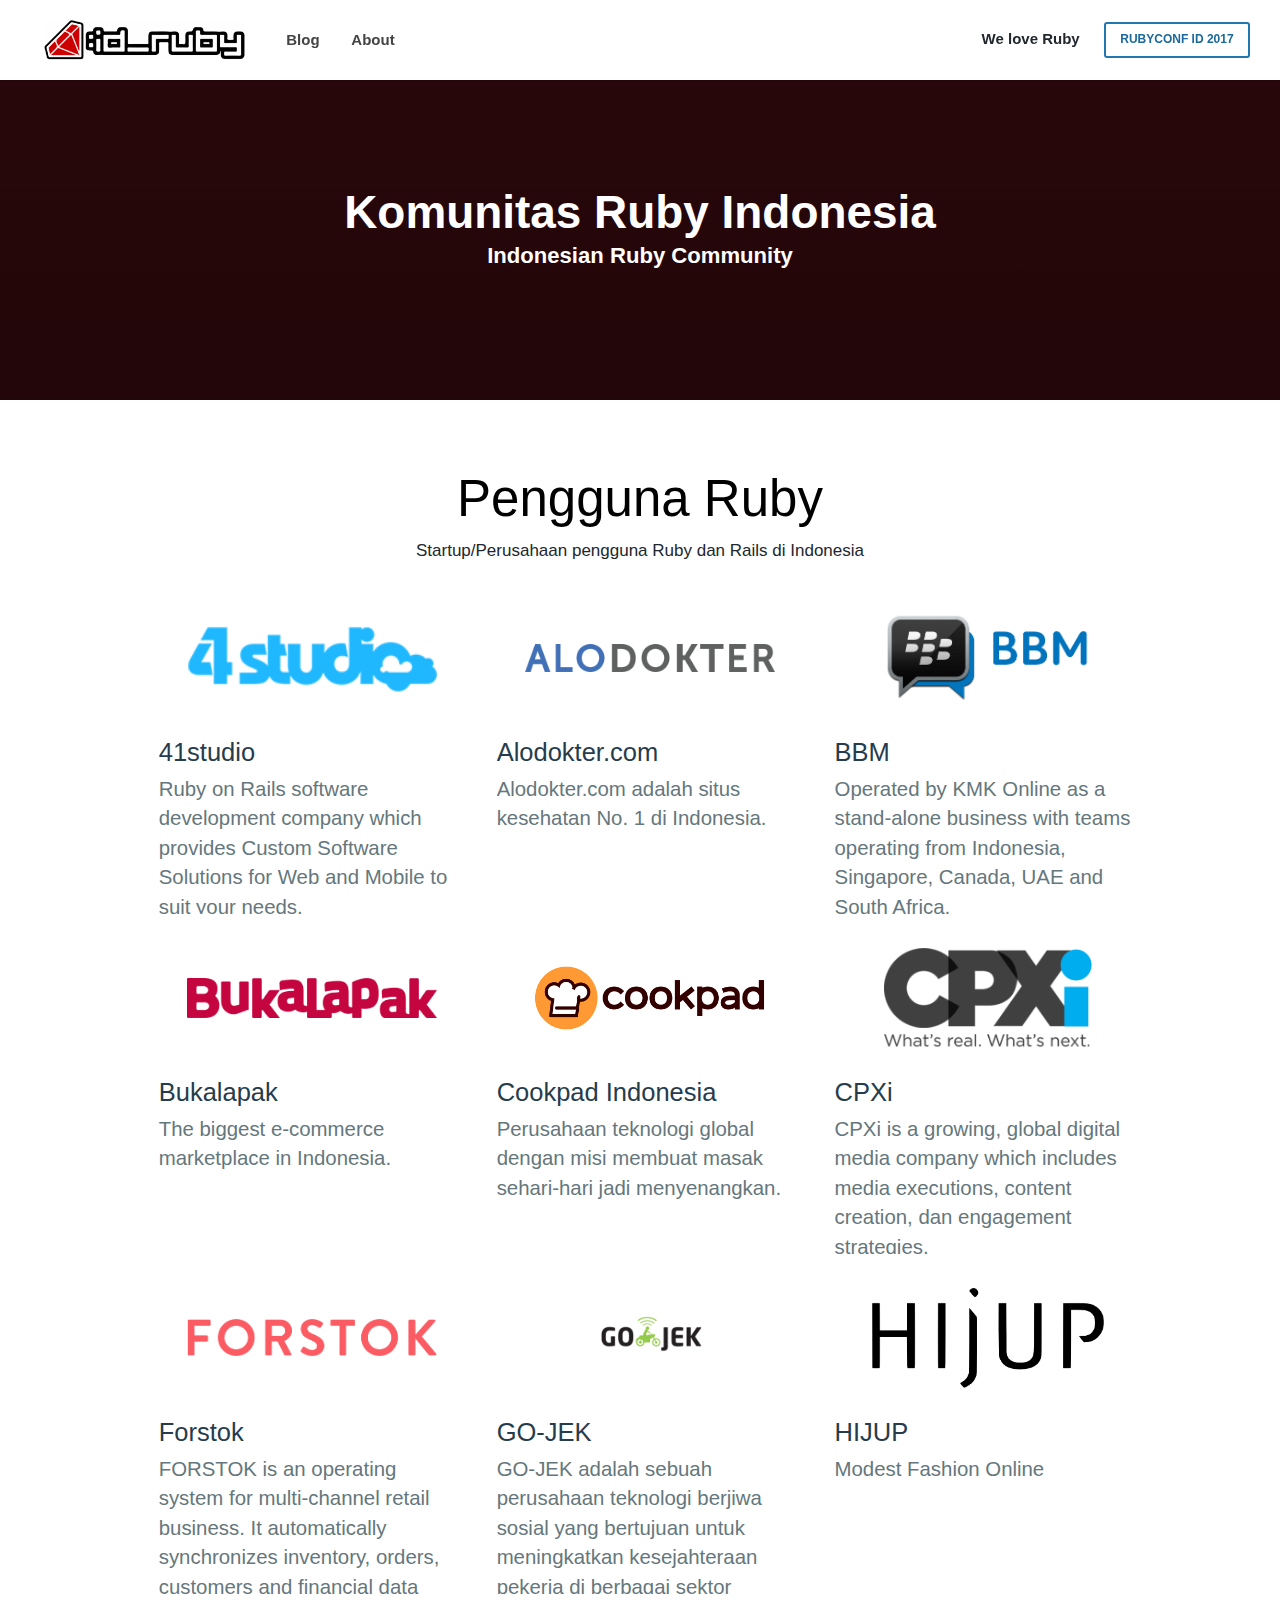
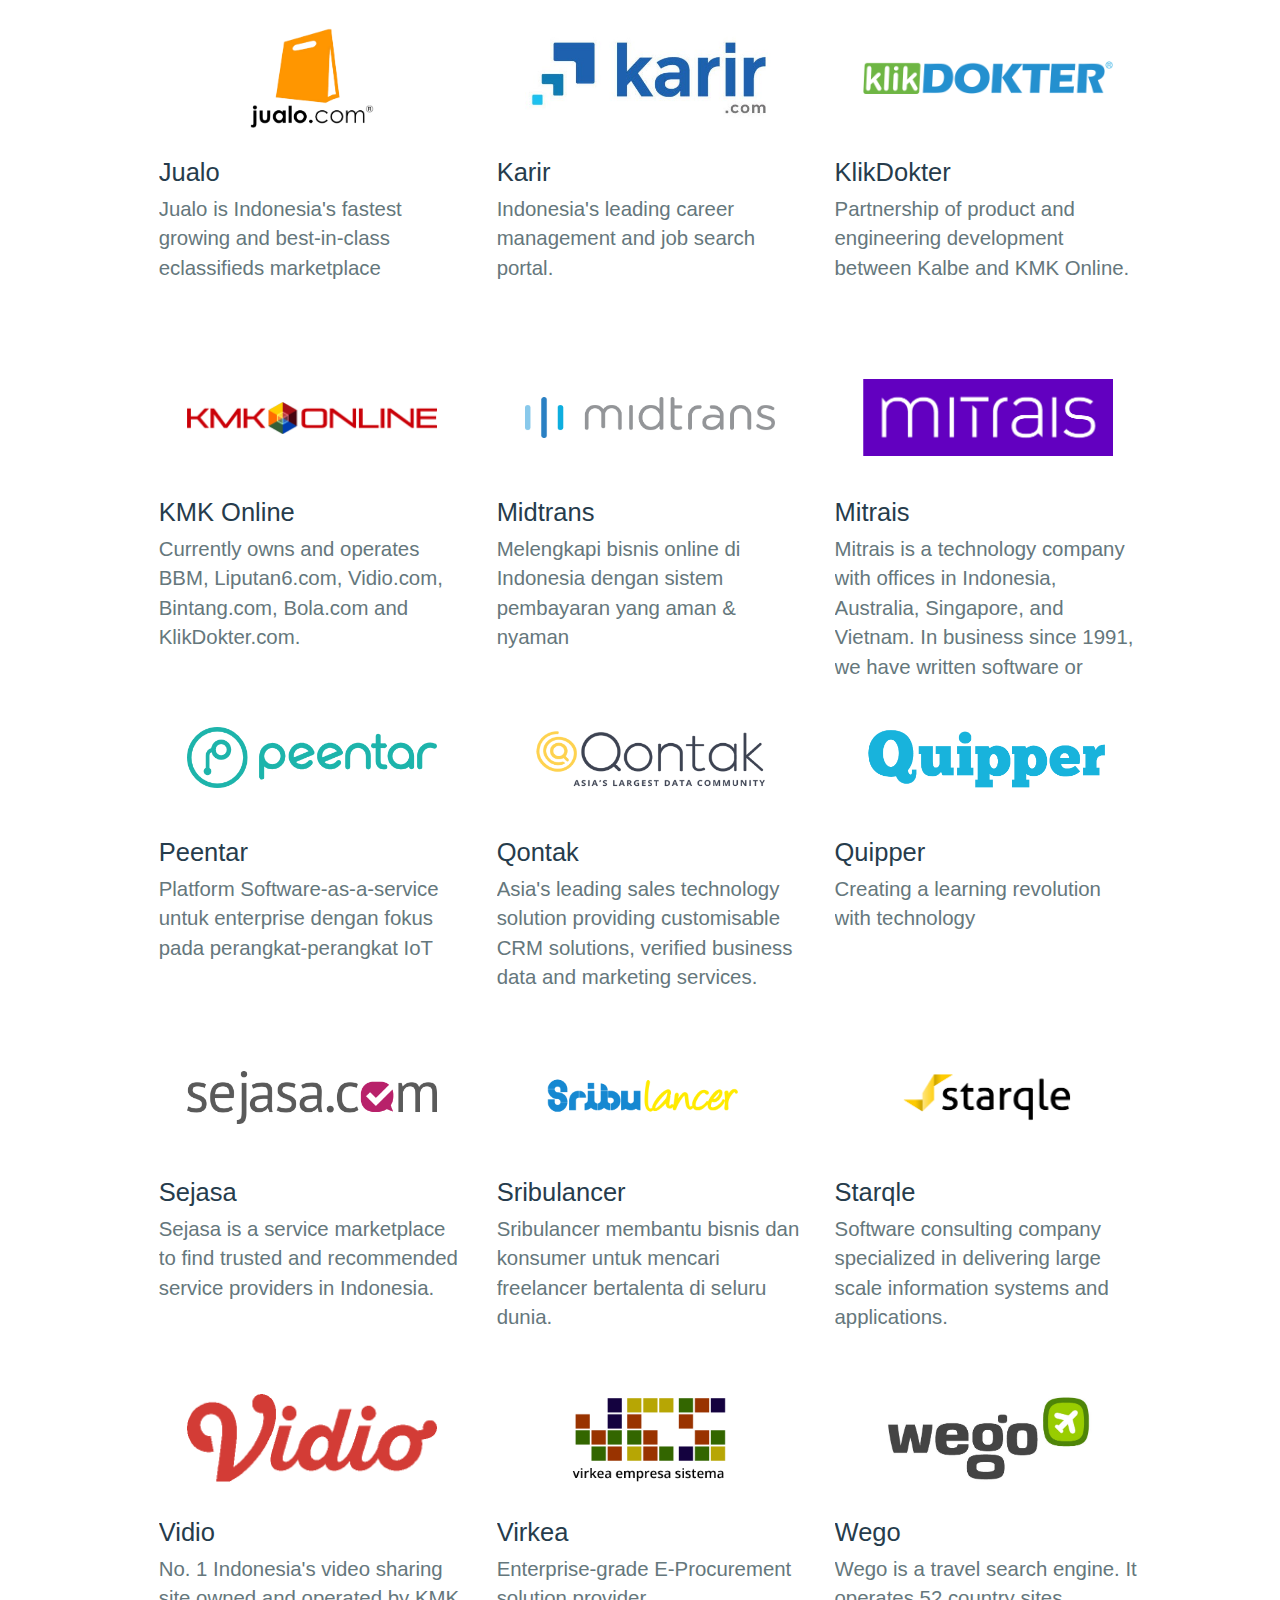
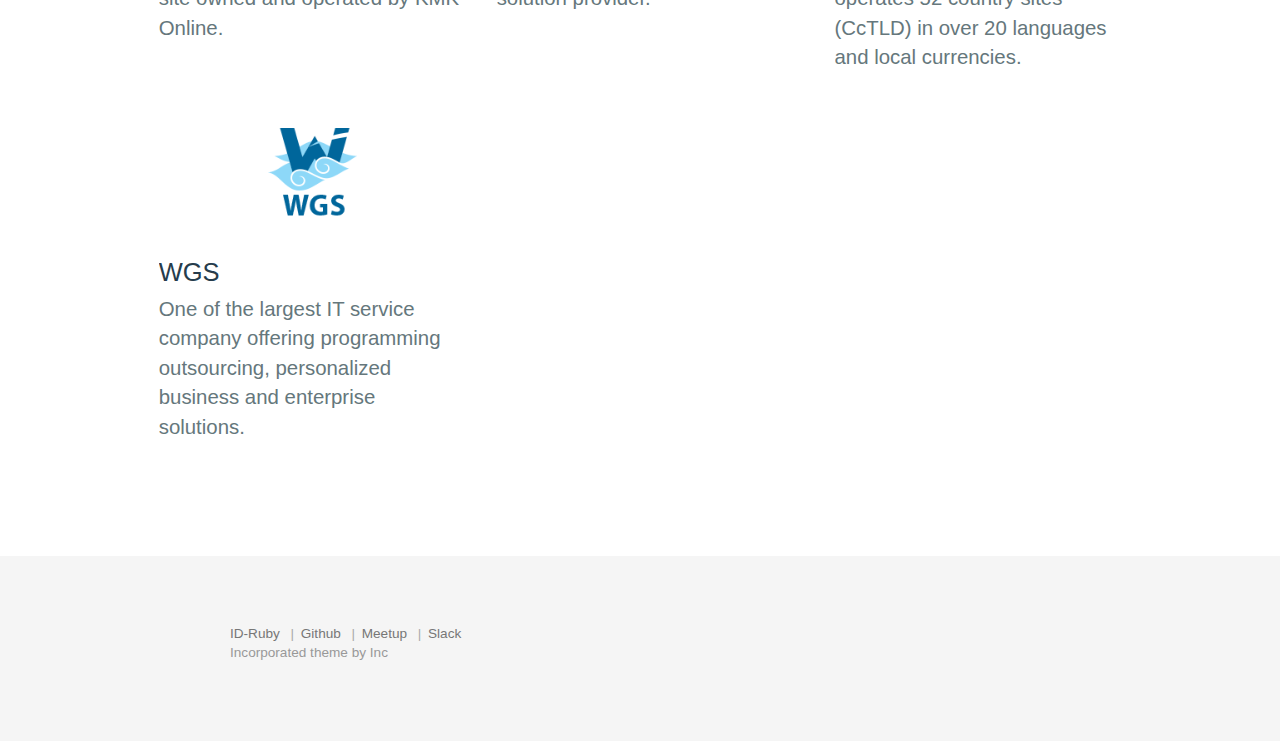
<file: index.html>
<!DOCTYPE html>
<html>
<head>
    <meta http-equiv="content-type" content="text/html; charset=utf-8">
    <meta name="viewport" content="width=device-width, initial-scale=1.0">
    <title>Komunitas Ruby Indonesia &mdash; Indonesian Ruby Community</title>

    <link rel="shortcut icon" href="/favicon.ico" type="image/x-icon" />
    <link rel="apple-touch-icon" href="/images/logo.png"/>
    <link href="/feed.xml" rel="alternate" type="application/rss+xml" title="Komunitas Ruby Indonesia" />

    
    <link href="/assets/main.css?1502768820803128000" rel="stylesheet">
    
    <meta name="title" content="Komunitas Ruby Indonesia">
    <link rel="canonical" href="http://ruby.id/">
    
    
    <meta property="og:title" content="Komunitas Ruby Indonesia"/>
    <meta property="og:url" content="http://ruby.id"/>
    <meta property="og:description" content="Komunitas yang mendiskusikan tentang Ruby, Rails, dan hal-hal lainnya yang terkait.">
    
    
    <meta property="og:site_name" content="Komunitas Ruby Indonesia">
</head>
<body>

<section class="site-nav">
    <header>
        <nav id="navigation">
            <a class="brand" href="/">
                <img src="/images/logo.png" alt="Inc">
            </a>
            <a href="/blog/">Blog</a>
            <a href="/about/">About</a>
        </nav>
        <nav class="tagline">
            <span>We love Ruby</span>
            <a href="http://ruby.id/conf" class="btn btn-outline">RubyConf ID 2017</a>
        </nav>
    </header>
</section>

<div class="blog-cover">
    <section>
        <div class="container">
            <h1>Komunitas Ruby Indonesia</h1>
            <h3>Indonesian Ruby Community</h3>
        
            
            
        </div>
    </section>
</div>
<section id="box">
  <h2>Pengguna Ruby</h2>
  <p>Startup/Perusahaan pengguna Ruby dan Rails di Indonesia</p>

  <div class="companies">
    
      <div>
        <a href="https://www.41studio.com/">
          <image src="images/logo_41studio.png">
        </a>
        <h3>41studio</h3>
        <p>Ruby on Rails software development company which provides Custom Software Solutions for Web and Mobile to suit your needs.</p>
      </div>
    
      <div>
        <a href="http://www.alodokter.com">
          <image src="images/logo_alodokter.png">
        </a>
        <h3>Alodokter.com</h3>
        <p>Alodokter.com adalah situs kesehatan No. 1 di Indonesia.</p>
      </div>
    
      <div>
        <a href="https://careers.bbm.com/">
          <image src="images/logo_bbm.png">
        </a>
        <h3>BBM</h3>
        <p>Operated by KMK Online as a stand-alone business with teams operating from Indonesia, Singapore, Canada, UAE and South Africa.</p>
      </div>
    
      <div>
        <a href="http://bukalapak.com">
          <image src="images/logo_bukalapak.png">
        </a>
        <h3>Bukalapak</h3>
        <p>The biggest e-commerce marketplace in Indonesia.</p>
      </div>
    
      <div>
        <a href="https://cookpad.com/id">
          <image src="images/logo_cookpad.png">
        </a>
        <h3>Cookpad Indonesia</h3>
        <p>Perusahaan teknologi global dengan misi membuat masak sehari-hari jadi menyenangkan.</p>
      </div>
    
      <div>
        <a href="http://cpxi-asia.com/">
          <image src="images/logo_cpxi.png">
        </a>
        <h3>CPXi</h3>
        <p>CPXi is a growing, global digital media company which includes media executions, content creation, dan engagement strategies.</p>
      </div>
    
      <div>
        <a href="https://www.forstok.com/">
          <image src="images/logo_forstok.png">
        </a>
        <h3>Forstok</h3>
        <p>FORSTOK is an operating system for multi-channel retail business. It automatically synchronizes inventory, orders, customers and financial data across channels.</p>
      </div>
    
      <div>
        <a href="https://www.go-jek.com">
          <image src="images/logo_gojek.png">
        </a>
        <h3>GO-JEK</h3>
        <p>GO-JEK adalah sebuah perusahaan teknologi berjiwa sosial yang bertujuan untuk meningkatkan kesejahteraan pekerja di berbagai sektor informal di Indonesia.</p>
      </div>
    
      <div>
        <a href="https://www.hijup.com/">
          <image src="images/logo_hijup.png">
        </a>
        <h3>HIJUP</h3>
        <p>Modest Fashion Online</p>
      </div>
    
      <div>
        <a href="https://www.jualo.com">
          <image src="images/logo_jualo.png">
        </a>
        <h3>Jualo</h3>
        <p>Jualo is Indonesia's fastest growing and best-in-class eclassifieds marketplace</p>
      </div>
    
      <div>
        <a href="https://www.karir.com/">
          <image src="images/logo_karir.jpg">
        </a>
        <h3>Karir</h3>
        <p>Indonesia's leading career management and job search portal.</p>
      </div>
    
      <div>
        <a href="https://www.klikdokter.com/">
          <image src="images/logo_klikdokter.png">
        </a>
        <h3>KlikDokter</h3>
        <p>Partnership of product and engineering development between Kalbe and KMK Online.</p>
      </div>
    
      <div>
        <a href="https://www.kmkonline.co.id/careers">
          <image src="images/logo_kmk.png">
        </a>
        <h3>KMK Online</h3>
        <p>Currently owns and operates BBM, Liputan6.com, Vidio.com, Bintang.com, Bola.com and KlikDokter.com.</p>
      </div>
    
      <div>
        <a href="http://midtrans.com">
          <image src="images/logo_midtrans.png">
        </a>
        <h3>Midtrans</h3>
        <p>Melengkapi bisnis online di Indonesia dengan sistem pembayaran yang aman & nyaman</p>
      </div>
    
      <div>
        <a href="https://www.mitrais.com">
          <image src="images/logo_mitrais.png">
        </a>
        <h3>Mitrais</h3>
        <p>Mitrais is a technology company with offices in Indonesia, Australia, Singapore, and Vietnam. In business since 1991, we have written software or installed systems for nearly 500 clients.</p>
      </div>
    
      <div>
        <a href="http://peentar.com">
          <image src="images/logo_peentar.png">
        </a>
        <h3>Peentar</h3>
        <p>Platform Software-as-a-service untuk enterprise dengan fokus pada perangkat-perangkat IoT</p>
      </div>
    
      <div>
        <a href="https://www.qontak.com">
          <image src="images/logo_qontak.png">
        </a>
        <h3>Qontak</h3>
        <p>Asia's leading sales technology solution providing customisable CRM solutions, verified business data and marketing services.</p>
      </div>
    
      <div>
        <a href="https://video.quipper.com/id">
          <image src="images/logo_quipper.png">
        </a>
        <h3>Quipper</h3>
        <p>Creating a learning revolution with technology</p>
      </div>
    
      <div>
        <a href="http://www.sejasa.com">
          <image src="images/logo_sejasa.png">
        </a>
        <h3>Sejasa</h3>
        <p>Sejasa is a service marketplace to find trusted and recommended service providers in Indonesia.</p>
      </div>
    
      <div>
        <a href="https://www.sribulancer.com/">
          <image src="images/logo_sribulancer.png">
        </a>
        <h3>Sribulancer</h3>
        <p>Sribulancer membantu bisnis dan konsumer untuk mencari freelancer bertalenta di seluru dunia.</p>
      </div>
    
      <div>
        <a href="http://starqle.com">
          <image src="images/logo_starqle.png">
        </a>
        <h3>Starqle</h3>
        <p>Software consulting company specialized in delivering large scale information systems and applications.</p>
      </div>
    
      <div>
        <a href="https://www.vidio.com">
          <image src="images/logo_vidio.png">
        </a>
        <h3>Vidio</h3>
        <p>No. 1 Indonesia's video sharing site owned and operated by KMK Online.</p>
      </div>
    
      <div>
        <a href="http://virkea.com">
          <image src="images/logo_virkea.png">
        </a>
        <h3>Virkea</h3>
        <p>Enterprise-grade E-Procurement solution provider.</p>
      </div>
    
      <div>
        <a href="https://www.wego.co.id">
          <image src="images/logo_wego.jpg">
        </a>
        <h3>Wego</h3>
        <p>Wego is a travel search engine. It operates 52 country sites (CcTLD) in over 20 languages and local currencies.</p>
      </div>
    
      <div>
        <a href="https://wgs.co.id/">
          <image src="images/logo_wgs.png">
        </a>
        <h3>WGS</h3>
        <p>One of the largest IT service company offering programming outsourcing, personalized business and enterprise solutions.</p>
      </div>
    
  </div>
</section>



<footer class="site-footer">
    <div class="container">
        <a href="http://ruby.id" style="margin-left: 0;">ID-Ruby</a>
        |<a href="https://github.com/id-ruby/id-ruby">Github</a>
        |<a href="https://www.meetup.com/jakartarb">Meetup</a>
        |<a href="http://tinyurl.com/id-ruby-slack">Slack</a>
        <p>Incorporated theme by <a href="https://sendtoinc.com">Inc</a></p>
    </div>
</footer>


<script type="text/javascript" src="//ajax.googleapis.com/ajax/libs/jquery/1.7.2/jquery.min.js"></script>
<script type="text/javascript" src="/assets/main.js"></script>






</body>
</html>
</file>
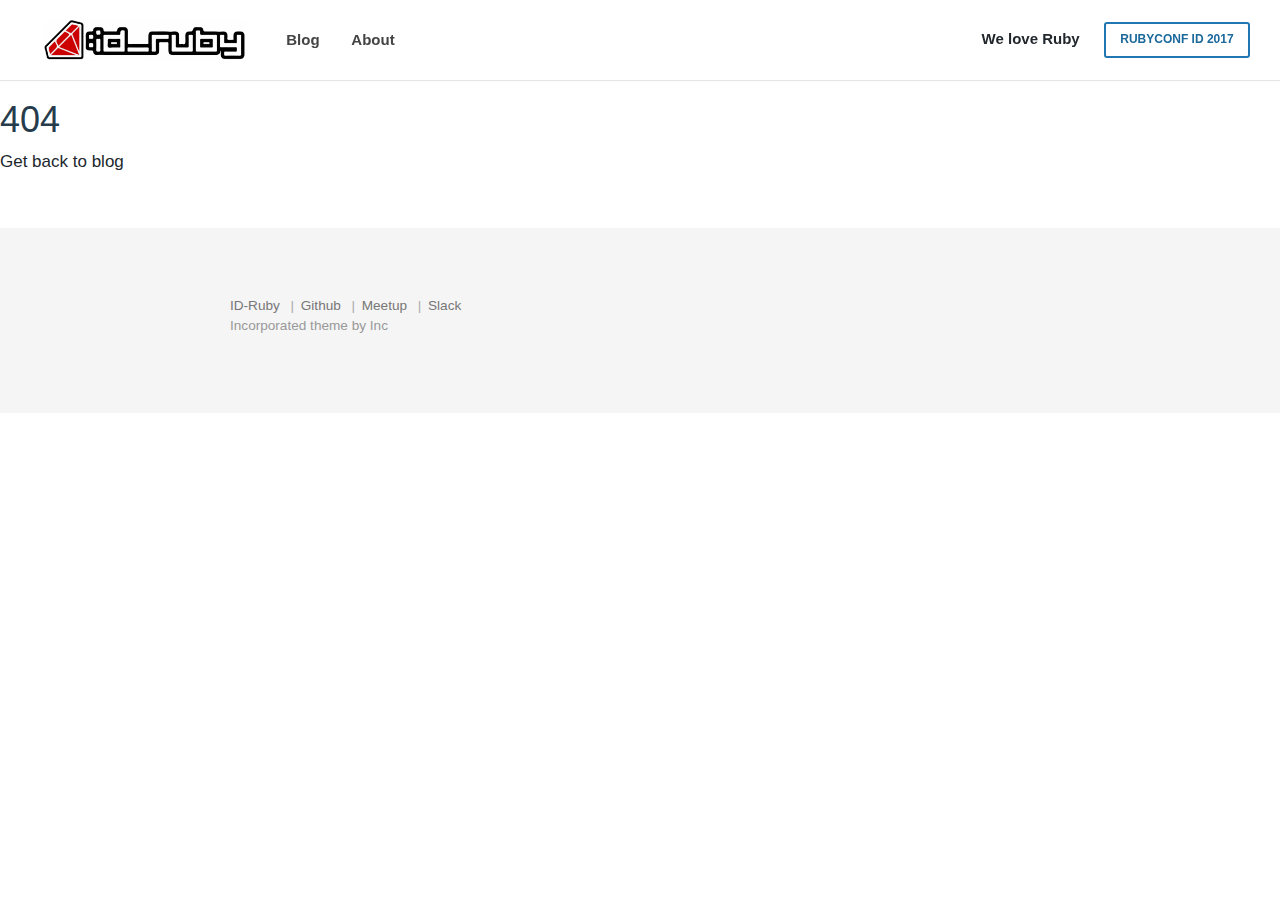
<file: 404/index.html>
<!DOCTYPE html>
<html>
<head>
    <meta http-equiv="content-type" content="text/html; charset=utf-8">
    <meta name="viewport" content="width=device-width, initial-scale=1.0">
    <title>Komunitas Ruby Indonesia &mdash; Indonesian Ruby Community</title>

    <link rel="shortcut icon" href="/favicon.ico" type="image/x-icon" />
    <link rel="apple-touch-icon" href="/images/logo.png"/>
    <link href="/feed.xml" rel="alternate" type="application/rss+xml" title="Komunitas Ruby Indonesia" />

    
    <link href="/assets/main.css?1502768820803128000" rel="stylesheet">
    
    <meta name="title" content="Komunitas Ruby Indonesia">
    <link rel="canonical" href="http://ruby.id/404/">
    
    
    <meta property="og:title" content="Komunitas Ruby Indonesia"/>
    <meta property="og:url" content="http://ruby.id"/>
    <meta property="og:description" content="Komunitas yang mendiskusikan tentang Ruby, Rails, dan hal-hal lainnya yang terkait.">
    
    
    <meta property="og:site_name" content="Komunitas Ruby Indonesia">
</head>
<body>

<section class="site-nav">
    <header>
        <nav id="navigation">
            <a class="brand" href="/">
                <img src="/images/logo.png" alt="Inc">
            </a>
            <a href="/blog/">Blog</a>
            <a href="/about/">About</a>
        </nav>
        <nav class="tagline">
            <span>We love Ruby</span>
            <a href="http://ruby.id/conf" class="btn btn-outline">RubyConf ID 2017</a>
        </nav>
    </header>
</section>

<h1>404</h1>
<p>Get back to blog</p>

<footer class="site-footer">
    <div class="container">
        <a href="http://ruby.id" style="margin-left: 0;">ID-Ruby</a>
        |<a href="https://github.com/id-ruby/id-ruby">Github</a>
        |<a href="https://www.meetup.com/jakartarb">Meetup</a>
        |<a href="http://tinyurl.com/id-ruby-slack">Slack</a>
        <p>Incorporated theme by <a href="https://sendtoinc.com">Inc</a></p>
    </div>
</footer>


<script type="text/javascript" src="//ajax.googleapis.com/ajax/libs/jquery/1.7.2/jquery.min.js"></script>
<script type="text/javascript" src="/assets/main.js"></script>






</body>
</html>
</file>
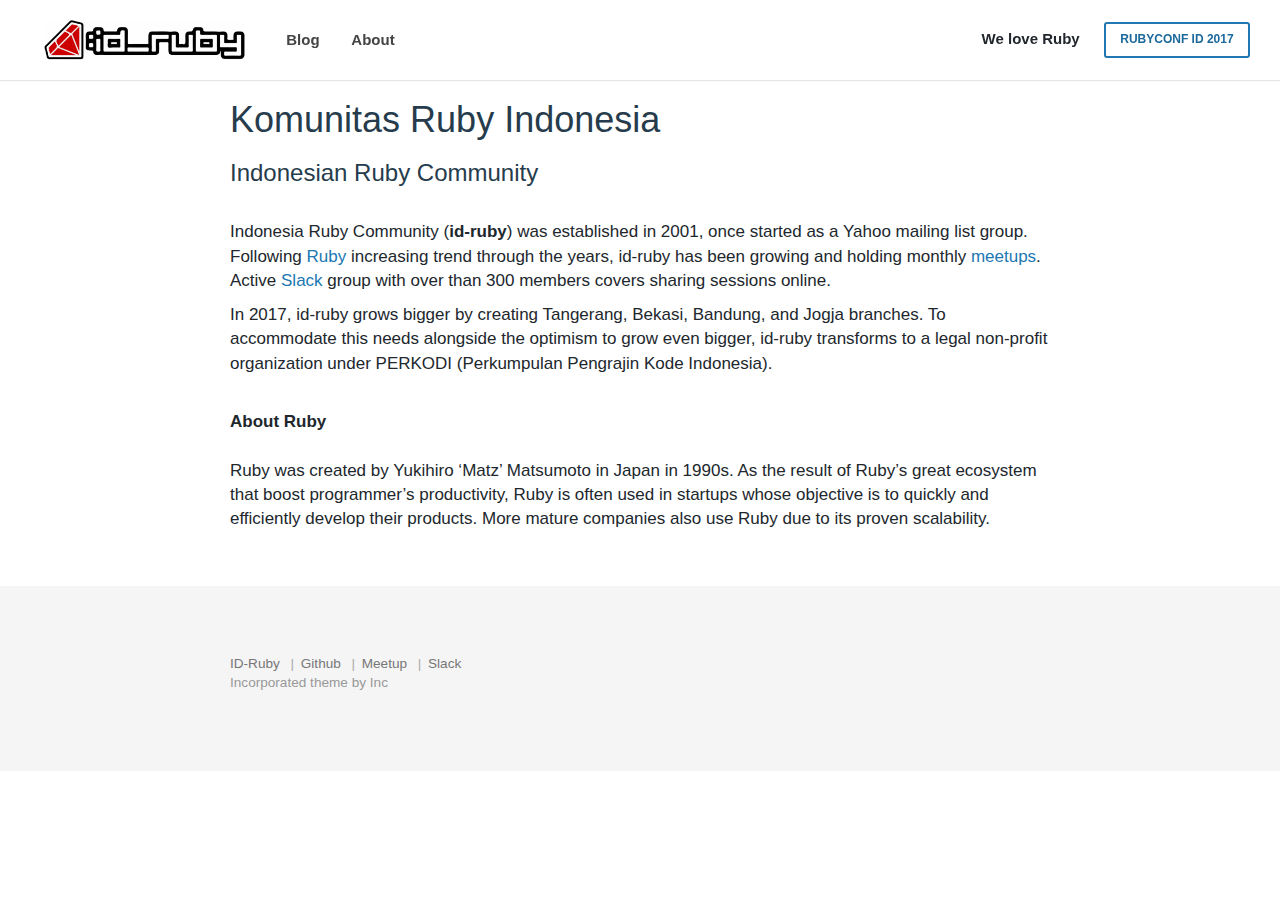
<file: about/index.html>
<!DOCTYPE html>
<html>
<head>
    <meta http-equiv="content-type" content="text/html; charset=utf-8">
    <meta name="viewport" content="width=device-width, initial-scale=1.0">
    <title>Komunitas Ruby Indonesia &mdash; Indonesian Ruby Community</title>

    <link rel="shortcut icon" href="/favicon.ico" type="image/x-icon" />
    <link rel="apple-touch-icon" href="/images/logo.png"/>
    <link href="/feed.xml" rel="alternate" type="application/rss+xml" title="Komunitas Ruby Indonesia" />

    
    <link href="/assets/main.css?1502768820803128000" rel="stylesheet">
    
    <meta name="title" content="Komunitas Ruby Indonesia">
    <link rel="canonical" href="http://ruby.id/about/">
    
    
    <meta property="og:title" content="Komunitas Ruby Indonesia"/>
    <meta property="og:url" content="http://ruby.id"/>
    <meta property="og:description" content="Komunitas yang mendiskusikan tentang Ruby, Rails, dan hal-hal lainnya yang terkait.">
    
    
    <meta property="og:site_name" content="Komunitas Ruby Indonesia">
</head>
<body>

<section class="site-nav">
    <header>
        <nav id="navigation">
            <a class="brand" href="/">
                <img src="/images/logo.png" alt="Inc">
            </a>
            <a href="/blog/">Blog</a>
            <a href="/about/">About</a>
        </nav>
        <nav class="tagline">
            <span>We love Ruby</span>
            <a href="http://ruby.id/conf" class="btn btn-outline">RubyConf ID 2017</a>
        </nav>
    </header>
</section>

<section>
    <div class="container">
        <h1>Komunitas Ruby Indonesia</h1>
        <h3>Indonesian Ruby Community</h3>

        <br/>
        <p>Indonesia Ruby Community (<strong>id-ruby</strong>) was established in 2001, once started as a Yahoo mailing list group. Following <a href="http://ruby-lang.org" target="_blank">Ruby</a> increasing trend through the years, id-ruby has been growing and holding monthly <a href="http://meetup.com/jakartarb" target="_blank">meetups</a>. Active <a href="http://tinyurl.com/id-ruby-slack" target="_blank">Slack</a> group with over than 300 members covers sharing sessions online.</p>

        <p>In 2017, id-ruby grows bigger by creating Tangerang, Bekasi, Bandung, and Jogja branches. To accommodate this needs alongside the optimism to grow even bigger, id-ruby transforms to a legal non-profit organization under PERKODI (Perkumpulan Pengrajin Kode Indonesia).</p>

        <br/>
        <strong>About Ruby</strong>

        <br/>
        <br/>
        <p>Ruby was created by Yukihiro ‘Matz’ Matsumoto in Japan in 1990s. As the result of Ruby’s great ecosystem that boost programmer’s productivity, Ruby is often used in startups whose objective is to quickly and efficiently develop their products. More mature companies also use Ruby due to its proven scalability.</p>
    </div>
</section>

<footer class="site-footer">
    <div class="container">
        <a href="http://ruby.id" style="margin-left: 0;">ID-Ruby</a>
        |<a href="https://github.com/id-ruby/id-ruby">Github</a>
        |<a href="https://www.meetup.com/jakartarb">Meetup</a>
        |<a href="http://tinyurl.com/id-ruby-slack">Slack</a>
        <p>Incorporated theme by <a href="https://sendtoinc.com">Inc</a></p>
    </div>
</footer>


<script type="text/javascript" src="//ajax.googleapis.com/ajax/libs/jquery/1.7.2/jquery.min.js"></script>
<script type="text/javascript" src="/assets/main.js"></script>






</body>
</html>
</file>
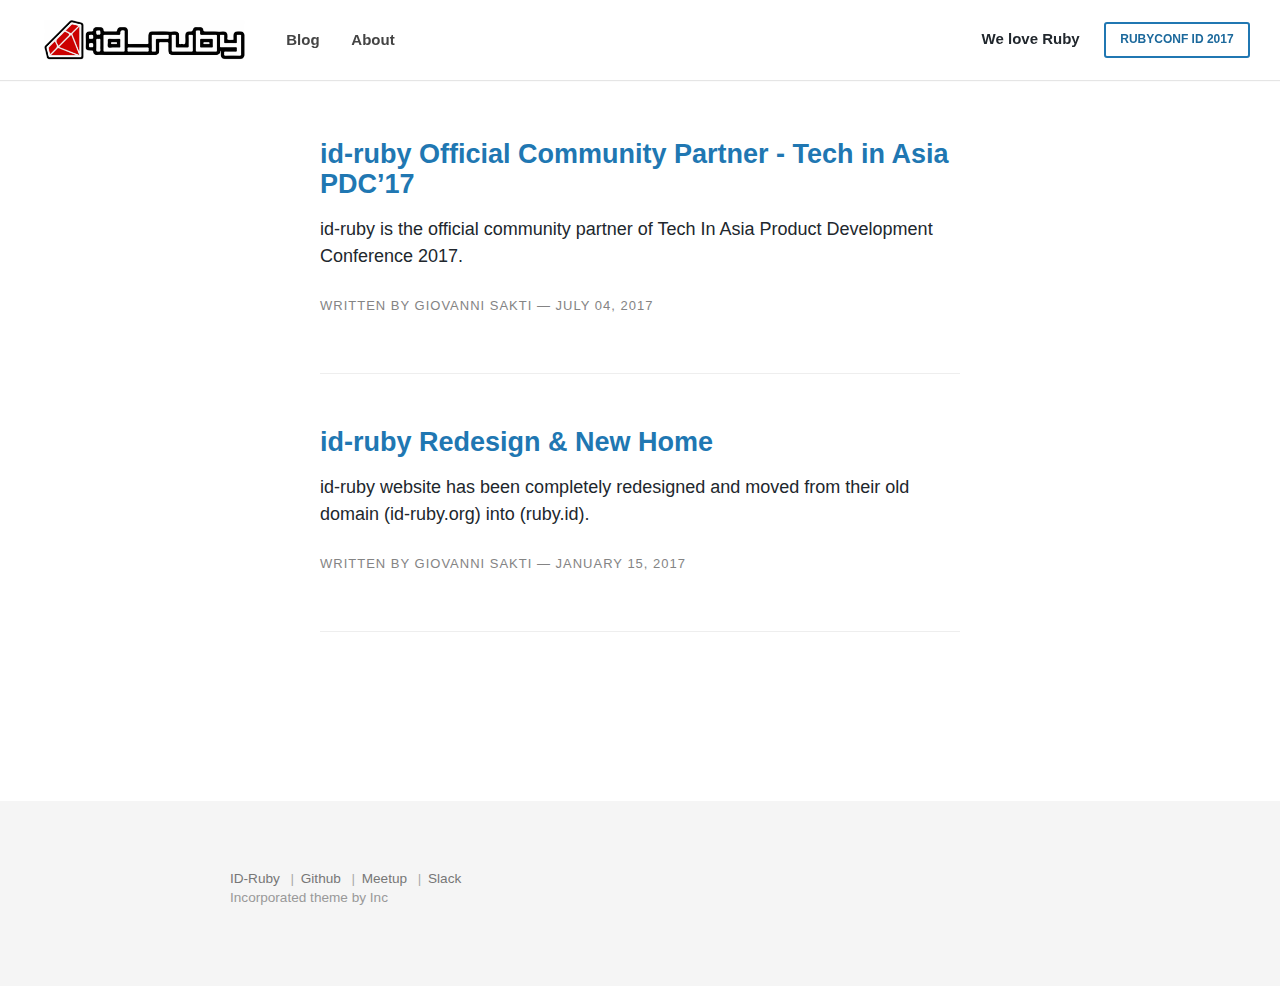
<file: blog/index.html>
<!DOCTYPE html>
<html>
<head>
    <meta http-equiv="content-type" content="text/html; charset=utf-8">
    <meta name="viewport" content="width=device-width, initial-scale=1.0">
    <title>Komunitas Ruby Indonesia &mdash; Indonesian Ruby Community</title>

    <link rel="shortcut icon" href="/favicon.ico" type="image/x-icon" />
    <link rel="apple-touch-icon" href="/images/logo.png"/>
    <link href="/feed.xml" rel="alternate" type="application/rss+xml" title="Komunitas Ruby Indonesia" />

    
    <link href="/assets/main.css?1502768820803128000" rel="stylesheet">
    
    <meta name="title" content="Komunitas Ruby Indonesia">
    <link rel="canonical" href="http://ruby.id/blog/">
    
    
    <meta property="og:title" content="Komunitas Ruby Indonesia"/>
    <meta property="og:url" content="http://ruby.id"/>
    <meta property="og:description" content="Komunitas yang mendiskusikan tentang Ruby, Rails, dan hal-hal lainnya yang terkait.">
    
    
    <meta property="og:site_name" content="Komunitas Ruby Indonesia">
</head>
<body>

<section class="site-nav">
    <header>
        <nav id="navigation">
            <a class="brand" href="/">
                <img src="/images/logo.png" alt="Inc">
            </a>
            <a href="/blog/">Blog</a>
            <a href="/about/">About</a>
        </nav>
        <nav class="tagline">
            <span>We love Ruby</span>
            <a href="http://ruby.id/conf" class="btn btn-outline">RubyConf ID 2017</a>
        </nav>
    </header>
</section>

<article class="container">

  
    <section class="index">
        <!-- -->
        <div>
            <h2 class="title"><a href="/2017/07/04/pdc_17/" rel="prefetch">id-ruby Official Community Partner - Tech in Asia PDC’17</a></h2>
            <p>id-ruby is the official community partner of Tech In Asia Product Development Conference 2017.</p>
            <div class="meta">
                Written By <address>Giovanni Sakti</address> &mdash;
                <time pubdate datetime="2017-04-July" title="July 04, 2017">July 04, 2017</time>
            </div>
        </div>
        <hr>
    </section>
    
    
  
    <section class="index">
        <!-- -->
        <div>
            <h2 class="title"><a href="/2017/01/15/redesign/" rel="prefetch">id-ruby Redesign & New Home</a></h2>
            <p>id-ruby website has been completely redesigned and moved from their old domain (id-ruby.org) into (ruby.id).</p>
            <div class="meta">
                Written By <address>Giovanni Sakti</address> &mdash;
                <time pubdate datetime="2017-15-January" title="January 15, 2017">January 15, 2017</time>
            </div>
        </div>
        <hr>
    </section>
    
    
    <section class="pagination" style="text-align:center">
      
      
    </section>
</article>

<footer class="site-footer">
    <div class="container">
        <a href="http://ruby.id" style="margin-left: 0;">ID-Ruby</a>
        |<a href="https://github.com/id-ruby/id-ruby">Github</a>
        |<a href="https://www.meetup.com/jakartarb">Meetup</a>
        |<a href="http://tinyurl.com/id-ruby-slack">Slack</a>
        <p>Incorporated theme by <a href="https://sendtoinc.com">Inc</a></p>
    </div>
</footer>


<script type="text/javascript" src="//ajax.googleapis.com/ajax/libs/jquery/1.7.2/jquery.min.js"></script>
<script type="text/javascript" src="/assets/main.js"></script>






</body>
</html>
</file>
<file: assets/main.css>
/* CONFIGURATION */
/* Bodytext font */
/* Font for headings */
/* Text colors */
/* IMPORT CSS FILES */
article,
aside,
details,
figcaption,
figure,
footer,
header,
hgroup,
main,
nav,
section,
summary {
  display: block; }

audio,
canvas,
video {
  display: inline-block; }

audio:not([controls]) {
  display: none;
  height: 0; }

[hidden] {
  display: none; }

html {
  font-family: sans-serif;
  -webkit-text-size-adjust: 100%;
  -ms-text-size-adjust: 100%; }

body {
  margin: 0; }

a:focus {
  outline: thin dotted; }

a:active,
a:hover {
  outline: 0; }

h1 {
  font-size: 2em;
  margin: 0.67em 0; }

abbr[title] {
  border-bottom: 1px dotted; }

b,
strong {
  font-weight: bold; }

dfn {
  font-style: italic; }

hr {
  -moz-box-sizing: content-box;
  box-sizing: content-box;
  height: 0; }

mark {
  background: #ff0;
  color: #000; }

code,
kbd,
pre,
samp {
  font-family: monospace, serif;
  font-size: 1em; }

pre {
  white-space: pre-wrap; }

q {
  quotes: "\201C" "\201D" "\2018" "\2019"; }

small {
  font-size: 80%; }

sub,
sup {
  font-size: 75%;
  line-height: 0;
  position: relative;
  vertical-align: baseline; }

sup {
  top: -0.5em; }

sub {
  bottom: -0.25em; }

img {
  border: 0; }

svg:not(:root) {
  overflow: hidden; }

figure {
  margin: 0; }

fieldset {
  border: 1px solid #c0c0c0;
  margin: 0 2px;
  padding: 0.35em 0.625em 0.75em; }

legend {
  border: 0;
  padding: 0; }

button,
input,
select,
textarea {
  font-family: inherit;
  font-size: 100%;
  margin: 0; }

button,
input {
  line-height: normal; }

button,
select {
  text-transform: none; }

button,
html input[type="button"],
input[type="reset"],
input[type="submit"] {
  -webkit-appearance: button;
  cursor: pointer; }

button[disabled],
html input[disabled] {
  cursor: default; }

input[type="checkbox"],
input[type="radio"] {
  box-sizing: border-box;
  padding: 0; }

input[type="search"] {
  -webkit-appearance: textfield;
  -moz-box-sizing: content-box;
  -webkit-box-sizing: content-box;
  box-sizing: content-box; }

input[type="search"]::-webkit-search-cancel-button,
input[type="search"]::-webkit-search-decoration {
  -webkit-appearance: none; }

button::-moz-focus-inner,
input::-moz-focus-inner {
  border: 0;
  padding: 0; }

textarea {
  overflow: auto;
  vertical-align: top; }

table {
  border-collapse: collapse;
  border-spacing: 0; }

*,
*:before,
*:after {
  -webkit-box-sizing: border-box;
  -moz-box-sizing: border-box;
  box-sizing: border-box; }

html {
  font-size: 62.5%;
  -webkit-tap-highlight-color: transparent; }

body {
  font-family: "Helvetica Neue", Helvetica, Arial, sans-serif;
  font-size: 14px;
  line-height: 1.428571429;
  color: #333333;
  background-color: #ffffff; }

input,
button,
select,
textarea {
  font-family: inherit;
  font-size: inherit;
  line-height: inherit; }

button,
input,
select[multiple],
textarea {
  background-image: none; }

a {
  color: #428bca;
  text-decoration: none; }

a:hover,
a:focus {
  color: #2a6496;
  text-decoration: underline; }

a:focus {
  outline: thin dotted #333;
  outline: 5px auto -webkit-focus-ring-color;
  outline-offset: -2px; }

img {
  vertical-align: middle; }

.img-responsive {
  display: block;
  max-width: 100%;
  height: auto; }

.img-rounded {
  border-radius: 6px; }

.img-thumbnail {
  padding: 4px;
  line-height: 1.428571429;
  background-color: #ffffff;
  border: 1px solid #dddddd;
  border-radius: 4px;
  -webkit-transition: all 0.2s ease-in-out;
  transition: all 0.2s ease-in-out;
  display: inline-block;
  max-width: 100%;
  height: auto; }

.img-circle {
  border-radius: 50%; }

hr {
  margin-top: 20px;
  margin-bottom: 20px;
  border: 0;
  border-top: 1px solid #eeeeee; }

.sr-only {
  position: absolute;
  width: 1px;
  height: 1px;
  margin: -1px;
  padding: 0;
  overflow: hidden;
  clip: rect(0 0 0 0);
  border: 0; }

@media print {
  * {
    text-shadow: none !important;
    color: #000 !important;
    background: transparent !important;
    box-shadow: none !important; }

  a,
  a:visited {
    text-decoration: underline; }

  a[href]:after {
    content: " (" attr(href) ")"; }

  abbr[title]:after {
    content: " (" attr(title) ")"; }

  .ir a:after,
  a[href^="javascript:"]:after,
  a[href^="#"]:after {
    content: ""; }

  pre,
  blockquote {
    border: 1px solid #999;
    page-break-inside: avoid; }

  thead {
    display: table-header-group; }

  tr,
  img {
    page-break-inside: avoid; }

  img {
    max-width: 100% !important; }

  @page {
    margin: 2cm .5cm; }
  p,
  h2,
  h3 {
    orphans: 3;
    widows: 3; }

  h2,
  h3 {
    page-break-after: avoid; }

  .navbar {
    display: none; }

  .table td,
  .table th {
    background-color: #fff !important; }

  .btn > .caret,
  .dropup > .btn > .caret {
    border-top-color: #000 !important; }

  .label {
    border: 1px solid #000; }

  .table {
    border-collapse: collapse !important; }

  .table-bordered th,
  .table-bordered td {
    border: 1px solid #ddd !important; } }
p {
  margin: 0 0 10px; }

.lead {
  margin-bottom: 20px;
  font-size: 16.099999999999998px;
  font-weight: 200;
  line-height: 1.4; }

@media (min-width: 768px) {
  .lead {
    font-size: 21px; } }
small {
  font-size: 85%; }

cite {
  font-style: normal; }

.text-muted {
  color: #999999; }

.text-primary {
  color: #428bca; }

.text-warning {
  color: #c09853; }

.text-danger {
  color: #b94a48; }

.text-success {
  color: #468847; }

.text-info {
  color: #3a87ad; }

.text-left {
  text-align: left; }

.text-right {
  text-align: right; }

.text-center {
  text-align: center; }

h1,
h2,
h3,
h4,
h5,
h6,
.h1,
.h2,
.h3,
.h4,
.h5,
.h6 {
  font-family: "Helvetica Neue", Helvetica, Arial, sans-serif;
  font-weight: 500;
  line-height: 1.1; }

h1 small,
h2 small,
h3 small,
h4 small,
h5 small,
h6 small,
.h1 small,
.h2 small,
.h3 small,
.h4 small,
.h5 small,
.h6 small {
  font-weight: normal;
  line-height: 1;
  color: #999999; }

h1,
h2,
h3 {
  margin-top: 20px;
  margin-bottom: 10px; }

h4,
h5,
h6 {
  margin-top: 10px;
  margin-bottom: 10px; }

h1,
.h1 {
  font-size: 36px; }

h2,
.h2 {
  font-size: 30px; }

h3,
.h3 {
  font-size: 24px; }

h4,
.h4 {
  font-size: 18px; }

h5,
.h5 {
  font-size: 14px; }

h6,
.h6 {
  font-size: 12px; }

h1 small,
.h1 small {
  font-size: 24px; }

h2 small,
.h2 small {
  font-size: 18px; }

h3 small,
.h3 small,
h4 small,
.h4 small {
  font-size: 14px; }

.page-header {
  padding-bottom: 9px;
  margin: 40px 0 20px;
  border-bottom: 1px solid #eeeeee; }

ul,
ol {
  margin-top: 0;
  margin-bottom: 10px; }

ul ul,
ol ul,
ul ol,
ol ol {
  margin-bottom: 0; }

.list-unstyled {
  padding-left: 0;
  list-style: none; }

.list-inline {
  padding-left: 0;
  list-style: none; }

.list-inline > li {
  display: inline-block;
  padding-left: 5px;
  padding-right: 5px; }

dl {
  margin-bottom: 20px; }

dt,
dd {
  line-height: 1.428571429; }

dt {
  font-weight: bold; }

dd {
  margin-left: 0; }

@media (min-width: 768px) {
  .dl-horizontal dt {
    float: left;
    width: 160px;
    clear: left;
    text-align: right;
    overflow: hidden;
    text-overflow: ellipsis;
    white-space: nowrap; }

  .dl-horizontal dd {
    margin-left: 180px; }

  .dl-horizontal dd:before,
  .dl-horizontal dd:after {
    content: " ";
    /* 1 */
    display: table;
    /* 2 */ }

  .dl-horizontal dd:after {
    clear: both; } }
abbr[title],
abbr[data-original-title] {
  cursor: help;
  border-bottom: 1px dotted #999999; }

abbr.initialism {
  font-size: 90%;
  text-transform: uppercase; }

blockquote {
  padding: 10px 20px;
  margin: 0 0 20px;
  border-left: 5px solid #eeeeee; }

blockquote p {
  font-size: 17.5px;
  font-weight: 300;
  line-height: 1.25; }

blockquote p:last-child {
  margin-bottom: 0; }

blockquote small {
  display: block;
  line-height: 1.428571429;
  color: #999999; }

blockquote small:before {
  content: '\2014 \00A0'; }

blockquote.pull-right {
  padding-right: 15px;
  padding-left: 0;
  border-right: 5px solid #eeeeee;
  border-left: 0; }

blockquote.pull-right p,
blockquote.pull-right small {
  text-align: right; }

blockquote.pull-right small:before {
  content: ''; }

blockquote.pull-right small:after {
  content: '\00A0 \2014'; }

q:before,
q:after,
blockquote:before,
blockquote:after {
  content: ""; }

address {
  display: block;
  margin-bottom: 20px;
  font-style: normal;
  line-height: 1.428571429; }

code,
pre {
  font-family: Monaco, Menlo, Consolas, "Courier New", monospace; }

code {
  padding: 2px 4px;
  font-size: 90%;
  color: #c7254e;
  background-color: #f9f2f4;
  white-space: nowrap;
  border-radius: 4px; }

pre {
  display: block;
  padding: 9.5px;
  margin: 0 0 10px;
  font-size: 13px;
  line-height: 1.428571429;
  word-break: break-all;
  word-wrap: break-word;
  color: #333333;
  background-color: #f5f5f5;
  border: 1px solid #cccccc;
  border-radius: 4px; }

pre.prettyprint {
  margin-bottom: 20px; }

pre code {
  padding: 0;
  font-size: inherit;
  color: inherit;
  white-space: pre-wrap;
  background-color: transparent;
  border: 0; }

.pre-scrollable {
  max-height: 340px;
  overflow-y: scroll; }

table {
  max-width: 100%;
  background-color: transparent; }

th {
  text-align: left; }

.table {
  width: 100%;
  margin-bottom: 20px; }

.table thead > tr > th,
.table tbody > tr > th,
.table tfoot > tr > th,
.table thead > tr > td,
.table tbody > tr > td,
.table tfoot > tr > td {
  padding: 8px;
  line-height: 1.428571429;
  vertical-align: top;
  border-top: 1px solid #dddddd; }

.table thead > tr > th {
  vertical-align: bottom;
  border-bottom: 2px solid #dddddd; }

.table caption + thead tr:first-child th,
.table colgroup + thead tr:first-child th,
.table thead:first-child tr:first-child th,
.table caption + thead tr:first-child td,
.table colgroup + thead tr:first-child td,
.table thead:first-child tr:first-child td {
  border-top: 0; }

.table tbody + tbody {
  border-top: 2px solid #dddddd; }

.table .table {
  background-color: #ffffff; }

.table-condensed thead > tr > th,
.table-condensed tbody > tr > th,
.table-condensed tfoot > tr > th,
.table-condensed thead > tr > td,
.table-condensed tbody > tr > td,
.table-condensed tfoot > tr > td {
  padding: 5px; }

.table-bordered {
  border: 1px solid #dddddd; }

.table-bordered > thead > tr > th,
.table-bordered > tbody > tr > th,
.table-bordered > tfoot > tr > th,
.table-bordered > thead > tr > td,
.table-bordered > tbody > tr > td,
.table-bordered > tfoot > tr > td {
  border: 1px solid #dddddd; }

.table-bordered > thead > tr > th,
.table-bordered > thead > tr > td {
  border-bottom-width: 2px; }

.table-striped > tbody > tr:nth-child(odd) > td,
.table-striped > tbody > tr:nth-child(odd) > th {
  background-color: #f9f9f9; }

.table-hover > tbody > tr:hover > td,
.table-hover > tbody > tr:hover > th {
  background-color: #f5f5f5; }

table col[class*="col-"] {
  float: none;
  display: table-column; }

table td[class*="col-"],
table th[class*="col-"] {
  float: none;
  display: table-cell; }

.table > thead > tr > td.active,
.table > tbody > tr > td.active,
.table > tfoot > tr > td.active,
.table > thead > tr > th.active,
.table > tbody > tr > th.active,
.table > tfoot > tr > th.active,
.table > thead > tr.active > td,
.table > tbody > tr.active > td,
.table > tfoot > tr.active > td,
.table > thead > tr.active > th,
.table > tbody > tr.active > th,
.table > tfoot > tr.active > th {
  background-color: #f5f5f5; }

.table > thead > tr > td.success,
.table > tbody > tr > td.success,
.table > tfoot > tr > td.success,
.table > thead > tr > th.success,
.table > tbody > tr > th.success,
.table > tfoot > tr > th.success,
.table > thead > tr.success > td,
.table > tbody > tr.success > td,
.table > tfoot > tr.success > td,
.table > thead > tr.success > th,
.table > tbody > tr.success > th,
.table > tfoot > tr.success > th {
  background-color: #dff0d8;
  border-color: #d6e9c6; }

.table-hover > tbody > tr > td.success:hover,
.table-hover > tbody > tr > th.success:hover,
.table-hover > tbody > tr.success:hover > td {
  background-color: #d0e9c6;
  border-color: #c9e2b3; }

.table > thead > tr > td.danger,
.table > tbody > tr > td.danger,
.table > tfoot > tr > td.danger,
.table > thead > tr > th.danger,
.table > tbody > tr > th.danger,
.table > tfoot > tr > th.danger,
.table > thead > tr.danger > td,
.table > tbody > tr.danger > td,
.table > tfoot > tr.danger > td,
.table > thead > tr.danger > th,
.table > tbody > tr.danger > th,
.table > tfoot > tr.danger > th {
  background-color: #f2dede;
  border-color: #eed3d7; }

.table-hover > tbody > tr > td.danger:hover,
.table-hover > tbody > tr > th.danger:hover,
.table-hover > tbody > tr.danger:hover > td {
  background-color: #ebcccc;
  border-color: #e6c1c7; }

.table > thead > tr > td.warning,
.table > tbody > tr > td.warning,
.table > tfoot > tr > td.warning,
.table > thead > tr > th.warning,
.table > tbody > tr > th.warning,
.table > tfoot > tr > th.warning,
.table > thead > tr.warning > td,
.table > tbody > tr.warning > td,
.table > tfoot > tr.warning > td,
.table > thead > tr.warning > th,
.table > tbody > tr.warning > th,
.table > tfoot > tr.warning > th {
  background-color: #fcf8e3;
  border-color: #fbeed5; }

.table-hover > tbody > tr > td.warning:hover,
.table-hover > tbody > tr > th.warning:hover,
.table-hover > tbody > tr.warning:hover > td {
  background-color: #faf2cc;
  border-color: #f8e5be; }

@media (max-width: 768px) {
  .table-responsive {
    width: 100%;
    margin-bottom: 15px;
    overflow-y: hidden;
    overflow-x: scroll;
    border: 1px solid #dddddd; }

  .table-responsive > .table {
    margin-bottom: 0;
    background-color: #fff; }

  .table-responsive > .table > thead > tr > th,
  .table-responsive > .table > tbody > tr > th,
  .table-responsive > .table > tfoot > tr > th,
  .table-responsive > .table > thead > tr > td,
  .table-responsive > .table > tbody > tr > td,
  .table-responsive > .table > tfoot > tr > td {
    white-space: nowrap; }

  .table-responsive > .table-bordered {
    border: 0; }

  .table-responsive > .table-bordered > thead > tr > th:first-child,
  .table-responsive > .table-bordered > tbody > tr > th:first-child,
  .table-responsive > .table-bordered > tfoot > tr > th:first-child,
  .table-responsive > .table-bordered > thead > tr > td:first-child,
  .table-responsive > .table-bordered > tbody > tr > td:first-child,
  .table-responsive > .table-bordered > tfoot > tr > td:first-child {
    border-left: 0; }

  .table-responsive > .table-bordered > thead > tr > th:last-child,
  .table-responsive > .table-bordered > tbody > tr > th:last-child,
  .table-responsive > .table-bordered > tfoot > tr > th:last-child,
  .table-responsive > .table-bordered > thead > tr > td:last-child,
  .table-responsive > .table-bordered > tbody > tr > td:last-child,
  .table-responsive > .table-bordered > tfoot > tr > td:last-child {
    border-right: 0; }

  .table-responsive > .table-bordered > thead > tr:last-child > th,
  .table-responsive > .table-bordered > tbody > tr:last-child > th,
  .table-responsive > .table-bordered > tfoot > tr:last-child > th,
  .table-responsive > .table-bordered > thead > tr:last-child > td,
  .table-responsive > .table-bordered > tbody > tr:last-child > td,
  .table-responsive > .table-bordered > tfoot > tr:last-child > td {
    border-bottom: 0; } }
fieldset {
  padding: 0;
  margin: 0;
  border: 0; }

legend {
  display: block;
  width: 100%;
  padding: 0;
  margin-bottom: 20px;
  font-size: 21px;
  line-height: inherit;
  color: #333333;
  border: 0;
  border-bottom: 1px solid #e5e5e5; }

label {
  display: inline-block;
  margin-bottom: 5px;
  font-weight: bold; }

input[type="search"] {
  -webkit-box-sizing: border-box;
  -moz-box-sizing: border-box;
  box-sizing: border-box; }

input[type="radio"],
input[type="checkbox"] {
  margin: 4px 0 0;
  margin-top: 1px \9;
  /* IE8-9 */
  line-height: normal; }

input[type="file"] {
  display: block; }

select[multiple],
select[size] {
  height: auto; }

select optgroup {
  font-size: inherit;
  font-style: inherit;
  font-family: inherit; }

input[type="file"]:focus,
input[type="radio"]:focus,
input[type="checkbox"]:focus {
  outline: thin dotted #333;
  outline: 5px auto -webkit-focus-ring-color;
  outline-offset: -2px; }

input[type="number"]::-webkit-outer-spin-button,
input[type="number"]::-webkit-inner-spin-button {
  height: auto; }

.form-control:-moz-placeholder {
  color: #999999; }

.form-control::-moz-placeholder {
  color: #999999; }

.form-control:-ms-input-placeholder {
  color: #999999; }

.form-control::-webkit-input-placeholder {
  color: #999999; }

.form-control {
  display: block;
  width: 100%;
  height: 34px;
  padding: 6px 12px;
  font-size: 14px;
  line-height: 1.428571429;
  color: #555555;
  vertical-align: middle;
  background-color: #ffffff;
  border: 1px solid #cccccc;
  border-radius: 4px;
  -webkit-box-shadow: inset 0 1px 1px rgba(0, 0, 0, 0.075);
  box-shadow: inset 0 1px 1px rgba(0, 0, 0, 0.075);
  -webkit-transition: border-color ease-in-out .15s, box-shadow ease-in-out .15s;
  transition: border-color ease-in-out .15s, box-shadow ease-in-out .15s; }

.form-control:focus {
  border-color: #66afe9;
  outline: 0;
  -webkit-box-shadow: inset 0 1px 1px rgba(0, 0, 0, 0.075), 0 0 8px rgba(102, 175, 233, 0.6);
  box-shadow: inset 0 1px 1px rgba(0, 0, 0, 0.075), 0 0 8px rgba(102, 175, 233, 0.6); }

.form-control[disabled],
.form-control[readonly],
fieldset[disabled] .form-control {
  cursor: not-allowed;
  background-color: #eeeeee; }

textarea.form-control {
  height: auto; }

.form-group {
  margin-bottom: 15px; }

.radio,
.checkbox {
  display: block;
  min-height: 20px;
  margin-top: 10px;
  margin-bottom: 10px;
  padding-left: 20px;
  vertical-align: middle; }

.radio label,
.checkbox label {
  display: inline;
  margin-bottom: 0;
  font-weight: normal;
  cursor: pointer; }

.radio input[type="radio"],
.radio-inline input[type="radio"],
.checkbox input[type="checkbox"],
.checkbox-inline input[type="checkbox"] {
  float: left;
  margin-left: -20px; }

.radio + .radio,
.checkbox + .checkbox {
  margin-top: -5px; }

.radio-inline,
.checkbox-inline {
  display: inline-block;
  padding-left: 20px;
  margin-bottom: 0;
  vertical-align: middle;
  font-weight: normal;
  cursor: pointer; }

.radio-inline + .radio-inline,
.checkbox-inline + .checkbox-inline {
  margin-top: 0;
  margin-left: 10px; }

input[type="radio"][disabled],
input[type="checkbox"][disabled],
.radio[disabled],
.radio-inline[disabled],
.checkbox[disabled],
.checkbox-inline[disabled],
fieldset[disabled] input[type="radio"],
fieldset[disabled] input[type="checkbox"],
fieldset[disabled] .radio,
fieldset[disabled] .radio-inline,
fieldset[disabled] .checkbox,
fieldset[disabled] .checkbox-inline {
  cursor: not-allowed; }

.input-sm {
  height: 30px;
  padding: 5px 10px;
  font-size: 12px;
  line-height: 1.5;
  border-radius: 3px; }

select.input-sm {
  height: 30px;
  line-height: 30px; }

textarea.input-sm {
  height: auto; }

.input-lg {
  height: 45px;
  padding: 10px 16px;
  font-size: 18px;
  line-height: 1.33;
  border-radius: 6px; }

select.input-lg {
  height: 45px;
  line-height: 45px; }

textarea.input-lg {
  height: auto; }

.has-warning .help-block,
.has-warning .control-label {
  color: #c09853; }

.has-warning .form-control {
  border-color: #c09853;
  -webkit-box-shadow: inset 0 1px 1px rgba(0, 0, 0, 0.075);
  box-shadow: inset 0 1px 1px rgba(0, 0, 0, 0.075); }

.has-warning .form-control:focus {
  border-color: #a47e3c;
  -webkit-box-shadow: inset 0 1px 1px rgba(0, 0, 0, 0.075), 0 0 6px #dbc59e;
  box-shadow: inset 0 1px 1px rgba(0, 0, 0, 0.075), 0 0 6px #dbc59e; }

.has-warning .input-group-addon {
  color: #c09853;
  border-color: #c09853;
  background-color: #fcf8e3; }

.has-error .help-block,
.has-error .control-label {
  color: #b94a48; }

.has-error .form-control {
  border-color: #b94a48;
  -webkit-box-shadow: inset 0 1px 1px rgba(0, 0, 0, 0.075);
  box-shadow: inset 0 1px 1px rgba(0, 0, 0, 0.075); }

.has-error .form-control:focus {
  border-color: #953b39;
  -webkit-box-shadow: inset 0 1px 1px rgba(0, 0, 0, 0.075), 0 0 6px #d59392;
  box-shadow: inset 0 1px 1px rgba(0, 0, 0, 0.075), 0 0 6px #d59392; }

.has-error .input-group-addon {
  color: #b94a48;
  border-color: #b94a48;
  background-color: #f2dede; }

.has-success .help-block,
.has-success .control-label {
  color: #468847; }

.has-success .form-control {
  border-color: #468847;
  -webkit-box-shadow: inset 0 1px 1px rgba(0, 0, 0, 0.075);
  box-shadow: inset 0 1px 1px rgba(0, 0, 0, 0.075); }

.has-success .form-control:focus {
  border-color: #356635;
  -webkit-box-shadow: inset 0 1px 1px rgba(0, 0, 0, 0.075), 0 0 6px #7aba7b;
  box-shadow: inset 0 1px 1px rgba(0, 0, 0, 0.075), 0 0 6px #7aba7b; }

.has-success .input-group-addon {
  color: #468847;
  border-color: #468847;
  background-color: #dff0d8; }

.form-control-static {
  margin-bottom: 0;
  padding-top: 7px; }

.help-block {
  display: block;
  margin-top: 5px;
  margin-bottom: 10px;
  color: #737373; }

@media (min-width: 768px) {
  .form-inline .form-group {
    display: inline-block;
    margin-bottom: 0;
    vertical-align: middle; }

  .form-inline .form-control {
    display: inline-block; }

  .form-inline .radio,
  .form-inline .checkbox {
    display: inline-block;
    margin-top: 0;
    margin-bottom: 0;
    padding-left: 0; }

  .form-inline .radio input[type="radio"],
  .form-inline .checkbox input[type="checkbox"] {
    float: none;
    margin-left: 0; } }
.form-horizontal .control-label,
.form-horizontal .radio,
.form-horizontal .checkbox,
.form-horizontal .radio-inline,
.form-horizontal .checkbox-inline {
  margin-top: 0;
  margin-bottom: 0;
  padding-top: 7px; }

.form-horizontal .form-group {
  margin-left: -15px;
  margin-right: -15px; }

.form-horizontal .form-group:before,
.form-horizontal .form-group:after {
  content: " ";
  /* 1 */
  display: table;
  /* 2 */ }

.form-horizontal .form-group:after {
  clear: both; }

@media (min-width: 768px) {
  .form-horizontal .control-label {
    text-align: right; } }
/*.btn {
  display: inline-block;
  padding: 6px 12px;
  margin-bottom: 0;
  font-size: 14px;
  font-weight: normal;
  line-height: 1.428571429;
  text-align: center;
  vertical-align: middle;
  cursor: pointer;
  border: 1px solid transparent;
  border-radius: 4px;
  white-space: nowrap;
  -webkit-user-select: none;
  -moz-user-select: none;
  -ms-user-select: none;
  -o-user-select: none;
  user-select: none;
}
*/
.btn:focus {
  outline: thin dotted #333;
  outline: 5px auto -webkit-focus-ring-color;
  outline-offset: -2px; }

.btn:hover,
.btn:focus {
  color: #333333;
  text-decoration: none; }

.btn:active,
.btn.active {
  outline: 0;
  background-image: none;
  -webkit-box-shadow: inset 0 3px 5px rgba(0, 0, 0, 0.125);
  box-shadow: inset 0 3px 5px rgba(0, 0, 0, 0.125); }

.btn.disabled,
.btn[disabled],
fieldset[disabled] .btn {
  cursor: not-allowed;
  pointer-events: none;
  opacity: 0.65;
  filter: alpha(opacity=65);
  -webkit-box-shadow: none;
  box-shadow: none; }

.btn-default {
  color: #333333;
  background-color: #ffffff;
  border-color: #cccccc; }

.btn-default:hover,
.btn-default:focus,
.btn-default:active,
.btn-default.active,
.open .dropdown-toggle.btn-default {
  color: #333333;
  background-color: #ebebeb;
  border-color: #adadad; }

.btn-default:active,
.btn-default.active,
.open .dropdown-toggle.btn-default {
  background-image: none; }

.btn-default.disabled,
.btn-default[disabled],
fieldset[disabled] .btn-default,
.btn-default.disabled:hover,
.btn-default[disabled]:hover,
fieldset[disabled] .btn-default:hover,
.btn-default.disabled:focus,
.btn-default[disabled]:focus,
fieldset[disabled] .btn-default:focus,
.btn-default.disabled:active,
.btn-default[disabled]:active,
fieldset[disabled] .btn-default:active,
.btn-default.disabled.active,
.btn-default[disabled].active,
fieldset[disabled] .btn-default.active {
  background-color: #ffffff;
  border-color: #cccccc; }

.btn-primary {
  color: #ffffff;
  background-color: #428bca;
  border-color: #357ebd; }

.btn-primary:hover,
.btn-primary:focus,
.btn-primary:active,
.btn-primary.active,
.open .dropdown-toggle.btn-primary {
  color: #ffffff;
  background-color: #3276b1;
  border-color: #285e8e; }

.btn-primary:active,
.btn-primary.active,
.open .dropdown-toggle.btn-primary {
  background-image: none; }

.btn-primary.disabled,
.btn-primary[disabled],
fieldset[disabled] .btn-primary,
.btn-primary.disabled:hover,
.btn-primary[disabled]:hover,
fieldset[disabled] .btn-primary:hover,
.btn-primary.disabled:focus,
.btn-primary[disabled]:focus,
fieldset[disabled] .btn-primary:focus,
.btn-primary.disabled:active,
.btn-primary[disabled]:active,
fieldset[disabled] .btn-primary:active,
.btn-primary.disabled.active,
.btn-primary[disabled].active,
fieldset[disabled] .btn-primary.active {
  background-color: #428bca;
  border-color: #357ebd; }

.btn-warning {
  color: #ffffff;
  background-color: #f0ad4e;
  border-color: #eea236; }

.btn-warning:hover,
.btn-warning:focus,
.btn-warning:active,
.btn-warning.active,
.open .dropdown-toggle.btn-warning {
  color: #ffffff;
  background-color: #ed9c28;
  border-color: #d58512; }

.btn-warning:active,
.btn-warning.active,
.open .dropdown-toggle.btn-warning {
  background-image: none; }

.btn-warning.disabled,
.btn-warning[disabled],
fieldset[disabled] .btn-warning,
.btn-warning.disabled:hover,
.btn-warning[disabled]:hover,
fieldset[disabled] .btn-warning:hover,
.btn-warning.disabled:focus,
.btn-warning[disabled]:focus,
fieldset[disabled] .btn-warning:focus,
.btn-warning.disabled:active,
.btn-warning[disabled]:active,
fieldset[disabled] .btn-warning:active,
.btn-warning.disabled.active,
.btn-warning[disabled].active,
fieldset[disabled] .btn-warning.active {
  background-color: #f0ad4e;
  border-color: #eea236; }

.btn-danger {
  color: #ffffff;
  background-color: #d9534f;
  border-color: #d43f3a; }

.btn-danger:hover,
.btn-danger:focus,
.btn-danger:active,
.btn-danger.active,
.open .dropdown-toggle.btn-danger {
  color: #ffffff;
  background-color: #d2322d;
  border-color: #ac2925; }

.btn-danger:active,
.btn-danger.active,
.open .dropdown-toggle.btn-danger {
  background-image: none; }

.btn-danger.disabled,
.btn-danger[disabled],
fieldset[disabled] .btn-danger,
.btn-danger.disabled:hover,
.btn-danger[disabled]:hover,
fieldset[disabled] .btn-danger:hover,
.btn-danger.disabled:focus,
.btn-danger[disabled]:focus,
fieldset[disabled] .btn-danger:focus,
.btn-danger.disabled:active,
.btn-danger[disabled]:active,
fieldset[disabled] .btn-danger:active,
.btn-danger.disabled.active,
.btn-danger[disabled].active,
fieldset[disabled] .btn-danger.active {
  background-color: #d9534f;
  border-color: #d43f3a; }

.btn-success {
  color: #ffffff;
  background-color: #5cb85c;
  border-color: #4cae4c; }

.btn-success:hover,
.btn-success:focus,
.btn-success:active,
.btn-success.active,
.open .dropdown-toggle.btn-success {
  color: #ffffff;
  background-color: #47a447;
  border-color: #398439; }

.btn-success:active,
.btn-success.active,
.open .dropdown-toggle.btn-success {
  background-image: none; }

.btn-success.disabled,
.btn-success[disabled],
fieldset[disabled] .btn-success,
.btn-success.disabled:hover,
.btn-success[disabled]:hover,
fieldset[disabled] .btn-success:hover,
.btn-success.disabled:focus,
.btn-success[disabled]:focus,
fieldset[disabled] .btn-success:focus,
.btn-success.disabled:active,
.btn-success[disabled]:active,
fieldset[disabled] .btn-success:active,
.btn-success.disabled.active,
.btn-success[disabled].active,
fieldset[disabled] .btn-success.active {
  background-color: #5cb85c;
  border-color: #4cae4c; }

.btn-info {
  color: #ffffff;
  background-color: #5bc0de;
  border-color: #46b8da; }

.btn-info:hover,
.btn-info:focus,
.btn-info:active,
.btn-info.active,
.open .dropdown-toggle.btn-info {
  color: #ffffff;
  background-color: #39b3d7;
  border-color: #269abc; }

.btn-info:active,
.btn-info.active,
.open .dropdown-toggle.btn-info {
  background-image: none; }

.btn-info.disabled,
.btn-info[disabled],
fieldset[disabled] .btn-info,
.btn-info.disabled:hover,
.btn-info[disabled]:hover,
fieldset[disabled] .btn-info:hover,
.btn-info.disabled:focus,
.btn-info[disabled]:focus,
fieldset[disabled] .btn-info:focus,
.btn-info.disabled:active,
.btn-info[disabled]:active,
fieldset[disabled] .btn-info:active,
.btn-info.disabled.active,
.btn-info[disabled].active,
fieldset[disabled] .btn-info.active {
  background-color: #5bc0de;
  border-color: #46b8da; }

.btn-link {
  color: #428bca;
  font-weight: normal;
  cursor: pointer;
  border-radius: 0; }

.btn-link,
.btn-link:active,
.btn-link[disabled],
fieldset[disabled] .btn-link {
  background-color: transparent;
  -webkit-box-shadow: none;
  box-shadow: none; }

.btn-link,
.btn-link:hover,
.btn-link:focus,
.btn-link:active {
  border-color: transparent; }

.btn-link:hover,
.btn-link:focus {
  color: #2a6496;
  text-decoration: underline;
  background-color: transparent; }

.btn-link[disabled]:hover,
fieldset[disabled] .btn-link:hover,
.btn-link[disabled]:focus,
fieldset[disabled] .btn-link:focus {
  color: #999999;
  text-decoration: none; }

.btn-lg {
  padding: 10px 16px;
  font-size: 18px;
  line-height: 1.33;
  border-radius: 6px; }

.btn-sm,
.btn-xs {
  padding: 5px 10px;
  font-size: 12px;
  line-height: 1.5;
  border-radius: 3px; }

.btn-xs {
  padding: 1px 5px; }

.btn-block {
  display: block;
  width: 100%;
  padding-left: 0;
  padding-right: 0; }

.btn-block + .btn-block {
  margin-top: 5px; }

.caret {
  display: inline-block;
  width: 0;
  height: 0;
  margin-left: 2px;
  vertical-align: middle;
  border-top: 4px solid #000000;
  border-right: 4px solid transparent;
  border-left: 4px solid transparent;
  border-bottom: 0 dotted;
  content: ""; }

.dropdown {
  position: relative; }

.dropdown-toggle:focus {
  outline: 0; }

.dropdown-menu {
  position: absolute;
  top: 100%;
  left: 0;
  z-index: 1000;
  display: none;
  float: left;
  min-width: 160px;
  padding: 5px 0;
  margin: 2px 0 0;
  list-style: none;
  font-size: 14px;
  background-color: #ffffff;
  border: 1px solid #cccccc;
  border: 1px solid rgba(0, 0, 0, 0.15);
  border-radius: 4px;
  -webkit-box-shadow: 0 6px 12px rgba(0, 0, 0, 0.175);
  box-shadow: 0 6px 12px rgba(0, 0, 0, 0.175);
  background-clip: padding-box; }

.dropdown-menu.pull-right {
  right: 0;
  left: auto; }

.dropdown-menu .divider {
  height: 1px;
  margin: 9px 0;
  overflow: hidden;
  background-color: #e5e5e5; }

.dropdown-menu > li > a {
  display: block;
  padding: 3px 20px;
  clear: both;
  font-weight: normal;
  line-height: 1.428571429;
  color: #333333;
  white-space: nowrap; }

.dropdown-menu > li > a:hover,
.dropdown-menu > li > a:focus {
  text-decoration: none;
  color: #ffffff;
  background-color: #428bca; }

.dropdown-menu > .active > a,
.dropdown-menu > .active > a:hover,
.dropdown-menu > .active > a:focus {
  color: #ffffff;
  text-decoration: none;
  outline: 0;
  background-color: #428bca; }

.dropdown-menu > .disabled > a,
.dropdown-menu > .disabled > a:hover,
.dropdown-menu > .disabled > a:focus {
  color: #999999; }

.dropdown-menu > .disabled > a:hover,
.dropdown-menu > .disabled > a:focus {
  text-decoration: none;
  background-color: transparent;
  background-image: none;
  filter: progid:DXImageTransform.Microsoft.gradient(enabled = false);
  cursor: not-allowed; }

.open > .dropdown-menu {
  display: block; }

.open > a {
  outline: 0; }

.dropdown-header {
  display: block;
  padding: 3px 20px;
  font-size: 12px;
  line-height: 1.428571429;
  color: #999999; }

.dropdown-backdrop {
  position: fixed;
  left: 0;
  right: 0;
  bottom: 0;
  top: 0;
  z-index: 990; }

.pull-right > .dropdown-menu {
  right: 0;
  left: auto; }

.dropup .caret,
.navbar-fixed-bottom .dropdown .caret {
  border-top: 0 dotted;
  border-bottom: 4px solid #000000;
  content: ""; }

.dropup .dropdown-menu,
.navbar-fixed-bottom .dropdown .dropdown-menu {
  top: auto;
  bottom: 100%;
  margin-bottom: 1px; }

@media (min-width: 768px) {
  .navbar-right .dropdown-menu {
    right: 0;
    left: auto; } }
input[type="submit"].btn-block,
input[type="reset"].btn-block,
input[type="button"].btn-block {
  width: 100%; }

@-ms-viewport {
  width: device-width; }
@media screen and (max-width: 400px) {
  @-ms-viewport {
    width: 320px; } }
.hidden {
  display: none !important;
  visibility: hidden !important; }

.visible-xs {
  display: none !important; }

tr.visible-xs {
  display: none !important; }

th.visible-xs,
td.visible-xs {
  display: none !important; }

@media (max-width: 767px) {
  .visible-xs {
    display: block !important; }

  tr.visible-xs {
    display: table-row !important; }

  th.visible-xs,
  td.visible-xs {
    display: table-cell !important; } }
@media (min-width: 768px) and (max-width: 991px) {
  .visible-xs.visible-sm {
    display: block !important; }

  tr.visible-xs.visible-sm {
    display: table-row !important; }

  th.visible-xs.visible-sm,
  td.visible-xs.visible-sm {
    display: table-cell !important; } }
@media (min-width: 992px) and (max-width: 1199px) {
  .visible-xs.visible-md {
    display: block !important; }

  tr.visible-xs.visible-md {
    display: table-row !important; }

  th.visible-xs.visible-md,
  td.visible-xs.visible-md {
    display: table-cell !important; } }
@media (min-width: 1200px) {
  .visible-xs.visible-lg {
    display: block !important; }

  tr.visible-xs.visible-lg {
    display: table-row !important; }

  th.visible-xs.visible-lg,
  td.visible-xs.visible-lg {
    display: table-cell !important; } }
.visible-sm {
  display: none !important; }

tr.visible-sm {
  display: none !important; }

th.visible-sm,
td.visible-sm {
  display: none !important; }

@media (max-width: 767px) {
  .visible-sm.visible-xs {
    display: block !important; }

  tr.visible-sm.visible-xs {
    display: table-row !important; }

  th.visible-sm.visible-xs,
  td.visible-sm.visible-xs {
    display: table-cell !important; } }
@media (min-width: 768px) and (max-width: 991px) {
  .visible-sm {
    display: block !important; }

  tr.visible-sm {
    display: table-row !important; }

  th.visible-sm,
  td.visible-sm {
    display: table-cell !important; } }
@media (min-width: 992px) and (max-width: 1199px) {
  .visible-sm.visible-md {
    display: block !important; }

  tr.visible-sm.visible-md {
    display: table-row !important; }

  th.visible-sm.visible-md,
  td.visible-sm.visible-md {
    display: table-cell !important; } }
@media (min-width: 1200px) {
  .visible-sm.visible-lg {
    display: block !important; }

  tr.visible-sm.visible-lg {
    display: table-row !important; }

  th.visible-sm.visible-lg,
  td.visible-sm.visible-lg {
    display: table-cell !important; } }
.visible-md {
  display: none !important; }

tr.visible-md {
  display: none !important; }

th.visible-md,
td.visible-md {
  display: none !important; }

@media (max-width: 767px) {
  .visible-md.visible-xs {
    display: block !important; }

  tr.visible-md.visible-xs {
    display: table-row !important; }

  th.visible-md.visible-xs,
  td.visible-md.visible-xs {
    display: table-cell !important; } }
@media (min-width: 768px) and (max-width: 991px) {
  .visible-md.visible-sm {
    display: block !important; }

  tr.visible-md.visible-sm {
    display: table-row !important; }

  th.visible-md.visible-sm,
  td.visible-md.visible-sm {
    display: table-cell !important; } }
@media (min-width: 992px) and (max-width: 1199px) {
  .visible-md {
    display: block !important; }

  tr.visible-md {
    display: table-row !important; }

  th.visible-md,
  td.visible-md {
    display: table-cell !important; } }
@media (min-width: 1200px) {
  .visible-md.visible-lg {
    display: block !important; }

  tr.visible-md.visible-lg {
    display: table-row !important; }

  th.visible-md.visible-lg,
  td.visible-md.visible-lg {
    display: table-cell !important; } }
.visible-lg {
  display: none !important; }

tr.visible-lg {
  display: none !important; }

th.visible-lg,
td.visible-lg {
  display: none !important; }

@media (max-width: 767px) {
  .visible-lg.visible-xs {
    display: block !important; }

  tr.visible-lg.visible-xs {
    display: table-row !important; }

  th.visible-lg.visible-xs,
  td.visible-lg.visible-xs {
    display: table-cell !important; } }
@media (min-width: 768px) and (max-width: 991px) {
  .visible-lg.visible-sm {
    display: block !important; }

  tr.visible-lg.visible-sm {
    display: table-row !important; }

  th.visible-lg.visible-sm,
  td.visible-lg.visible-sm {
    display: table-cell !important; } }
@media (min-width: 992px) and (max-width: 1199px) {
  .visible-lg.visible-md {
    display: block !important; }

  tr.visible-lg.visible-md {
    display: table-row !important; }

  th.visible-lg.visible-md,
  td.visible-lg.visible-md {
    display: table-cell !important; } }
@media (min-width: 1200px) {
  .visible-lg {
    display: block !important; }

  tr.visible-lg {
    display: table-row !important; }

  th.visible-lg,
  td.visible-lg {
    display: table-cell !important; } }
.hidden-xs {
  display: block !important; }

tr.hidden-xs {
  display: table-row !important; }

th.hidden-xs,
td.hidden-xs {
  display: table-cell !important; }

@media (max-width: 767px) {
  .hidden-xs {
    display: none !important; }

  tr.hidden-xs {
    display: none !important; }

  th.hidden-xs,
  td.hidden-xs {
    display: none !important; } }
@media (min-width: 768px) and (max-width: 991px) {
  .hidden-xs.hidden-sm {
    display: none !important; }

  tr.hidden-xs.hidden-sm {
    display: none !important; }

  th.hidden-xs.hidden-sm,
  td.hidden-xs.hidden-sm {
    display: none !important; } }
@media (min-width: 992px) and (max-width: 1199px) {
  .hidden-xs.hidden-md {
    display: none !important; }

  tr.hidden-xs.hidden-md {
    display: none !important; }

  th.hidden-xs.hidden-md,
  td.hidden-xs.hidden-md {
    display: none !important; } }
@media (min-width: 1200px) {
  .hidden-xs.hidden-lg {
    display: none !important; }

  tr.hidden-xs.hidden-lg {
    display: none !important; }

  th.hidden-xs.hidden-lg,
  td.hidden-xs.hidden-lg {
    display: none !important; } }
.hidden-sm {
  display: block !important; }

tr.hidden-sm {
  display: table-row !important; }

th.hidden-sm,
td.hidden-sm {
  display: table-cell !important; }

@media (max-width: 767px) {
  .hidden-sm.hidden-xs {
    display: none !important; }

  tr.hidden-sm.hidden-xs {
    display: none !important; }

  th.hidden-sm.hidden-xs,
  td.hidden-sm.hidden-xs {
    display: none !important; } }
@media (min-width: 768px) and (max-width: 991px) {
  .hidden-sm {
    display: none !important; }

  tr.hidden-sm {
    display: none !important; }

  th.hidden-sm,
  td.hidden-sm {
    display: none !important; } }
@media (min-width: 992px) and (max-width: 1199px) {
  .hidden-sm.hidden-md {
    display: none !important; }

  tr.hidden-sm.hidden-md {
    display: none !important; }

  th.hidden-sm.hidden-md,
  td.hidden-sm.hidden-md {
    display: none !important; } }
@media (min-width: 1200px) {
  .hidden-sm.hidden-lg {
    display: none !important; }

  tr.hidden-sm.hidden-lg {
    display: none !important; }

  th.hidden-sm.hidden-lg,
  td.hidden-sm.hidden-lg {
    display: none !important; } }
.hidden-md {
  display: block !important; }

tr.hidden-md {
  display: table-row !important; }

th.hidden-md,
td.hidden-md {
  display: table-cell !important; }

@media (max-width: 767px) {
  .hidden-md.hidden-xs {
    display: none !important; }

  tr.hidden-md.hidden-xs {
    display: none !important; }

  th.hidden-md.hidden-xs,
  td.hidden-md.hidden-xs {
    display: none !important; } }
@media (min-width: 768px) and (max-width: 991px) {
  .hidden-md.hidden-sm {
    display: none !important; }

  tr.hidden-md.hidden-sm {
    display: none !important; }

  th.hidden-md.hidden-sm,
  td.hidden-md.hidden-sm {
    display: none !important; } }
@media (min-width: 992px) and (max-width: 1199px) {
  .hidden-md {
    display: none !important; }

  tr.hidden-md {
    display: none !important; }

  th.hidden-md,
  td.hidden-md {
    display: none !important; } }
@media (min-width: 1200px) {
  .hidden-md.hidden-lg {
    display: none !important; }

  tr.hidden-md.hidden-lg {
    display: none !important; }

  th.hidden-md.hidden-lg,
  td.hidden-md.hidden-lg {
    display: none !important; } }
.hidden-lg {
  display: block !important; }

tr.hidden-lg {
  display: table-row !important; }

th.hidden-lg,
td.hidden-lg {
  display: table-cell !important; }

@media (max-width: 767px) {
  .hidden-lg.hidden-xs {
    display: none !important; }

  tr.hidden-lg.hidden-xs {
    display: none !important; }

  th.hidden-lg.hidden-xs,
  td.hidden-lg.hidden-xs {
    display: none !important; } }
@media (min-width: 768px) and (max-width: 991px) {
  .hidden-lg.hidden-sm {
    display: none !important; }

  tr.hidden-lg.hidden-sm {
    display: none !important; }

  th.hidden-lg.hidden-sm,
  td.hidden-lg.hidden-sm {
    display: none !important; } }
@media (min-width: 992px) and (max-width: 1199px) {
  .hidden-lg.hidden-md {
    display: none !important; }

  tr.hidden-lg.hidden-md {
    display: none !important; }

  th.hidden-lg.hidden-md,
  td.hidden-lg.hidden-md {
    display: none !important; } }
@media (min-width: 1200px) {
  .hidden-lg {
    display: none !important; }

  tr.hidden-lg {
    display: none !important; }

  th.hidden-lg,
  td.hidden-lg {
    display: none !important; } }
.visible-print {
  display: none !important; }

tr.visible-print {
  display: none !important; }

th.visible-print,
td.visible-print {
  display: none !important; }

@media print {
  .visible-print {
    display: block !important; }

  tr.visible-print {
    display: table-row !important; }

  th.visible-print,
  td.visible-print {
    display: table-cell !important; }

  .hidden-print {
    display: none !important; }

  tr.hidden-print {
    display: none !important; }

  th.hidden-print,
  td.hidden-print {
    display: none !important; } }
body {
  margin: 0;
  border: 0;
  padding: 80px 0 0;
  font-family: "Droid Sans", "Helvetica Neue", Helvetica, Arial, sans-serif;
  color: #21272d;
  -webkit-font-smoothing: antialiased;
  text-rendering: optimizelegibility;
  font-size: 17px; }

.is-visible .site-nav {
  top: 100px; }
.is-visible .top-nav {
  opacity: 1;
  -webkit-transform: translate3d(0px, 0px, 0px);
  transition: 0.3s all ease;
  top: -200px; }

h1, h2, h3, h4, h5 {
  color: #263c4c; }

h1, h2 {
  font-family: "Droid Sans", "Helvetica Neue", Helvetica, Arial, sans-serif; }

a {
  color: #2077b2;
  text-decoration: none;
  transition: all 0.2s ease; }
  a:hover {
    color: black;
    text-decoration: none; }

.container {
  max-width: 820px;
  margin: 0 auto; }

.article-cover, .blog-cover {
  max-width: 100%;
  margin-top: 0;
  position: relative;
  max-height: 460px;
  overflow: hidden;
  background: #eee; }
  .article-cover > div, .blog-cover > div {
    max-height: 480px;
    line-height: 0; }
  .article-cover .image, .blog-cover .image {
    width: 100%;
    top: 0;
    position: relative; }

.index {
  margin: 0 5em; }
  .index > div {
    display: table-cell; }
  .index .title {
    margin: 0em 0 0.6em; }
  .index .avatar {
    float: left;
    border-radius: 62px;
    height: 48px;
    width: 48px;
    margin-top: 0;
    margin-right: 30px; }

.blog-cover {
  height: 320px;
  background-color: #430c12;
  background-size: cover;
  background-position: center center;
  z-index: 1; }
  .blog-cover section {
    text-align: center;
    position: absolute;
    left: 0;
    right: 0;
    top: 0;
    bottom: 0;
    background-color: rgba(0, 0, 0, 0.4);
    background-image: linear-gradient(bottom, rgba(0, 0, 0, 0.15) 0%, transparent 100%);
    background-image: -o-linear-gradient(bottom, rgba(0, 0, 0, 0.15) 0%, transparent 100%);
    background-image: -moz-linear-gradient(bottom, rgba(0, 0, 0, 0.15) 0%, transparent 100%);
    background-image: -webkit-linear-gradient(bottom, rgba(0, 0, 0, 0.15) 0%, transparent 100%);
    background-image: -ms-linear-gradient(bottom, rgba(0, 0, 0, 0.15) 0%, transparent 100%);
    background-image: -webkit-gradient(linear, left bottom, left top, color-stop(0, rgba(0, 0, 0, 0.15)), color-stop(1, transparent));
    padding: 100px 0;
    z-index: 10; }
    .blog-cover section a:last-child {
      margin: 1.5em 0 0 0; }
    .blog-cover section a {
      color: #fff;
      border: 0;
      width: 36px;
      height: 36px;
      border: 2px solid white;
      display: inline-block;
      padding: 10px 0;
      border-radius: 42px;
      margin: 1.5em 1em 0em 0;
      transition: 0.2s all ease;
      line-height: 0;
      text-align: center; }
      .blog-cover section a:hover {
        transition: 0.2s all ease;
        background: #fff; }
        .blog-cover section a:hover .icon-rss {
          background-position: 1px -11px; }
        .blog-cover section a:hover .icon-twitter {
          background-position: 0px -15px; }
        .blog-cover section a:hover .icon-facebook {
          background-position: 0px -14px; }
  .blog-cover h1 {
    font-size: 2.7em;
    line-height: 1.4em; }
  .blog-cover h3 {
    font-size: 1.3em; }
  .blog-cover h1, .blog-cover h3 {
    color: #fff;
    margin: 0;
    font-weight: 600; }

.pagination {
  text-align: center; }

.site-footer {
  padding: 5em 0;
  margin: 4em 0 0 0;
  background: whitesmoke;
  color: #aaa;
  font-size: 0.8em; }
  .site-footer a {
    color: #777;
    border: 0;
    margin: 0 0.5em; }
    .site-footer a:hover {
      color: #222; }
  .site-footer p {
    color: #999; }
    .site-footer p a {
      margin: 0;
      color: #999; }
  .site-footer nav {
    display: inline-block; }
  .site-footer .social {
    float: right; }
    .site-footer .social a {
      color: #000;
      border: 0;
      width: 36px;
      height: 36px;
      border: 2px solid black;
      display: inline-block;
      padding: 10px 0;
      border-radius: 42px;
      margin: 0 1em 0em 0;
      transition: 0.2s all ease;
      line-height: 0;
      text-align: center;
      opacity: 0.3; }
      .site-footer .social a:hover {
        opacity: 0.9; }

.muted {
  color: #848484; }

.btn {
  color: #fff;
  font-weight: bold;
  background-color: #54b89d;
  font-size: 1em;
  padding: 0.6em 1.2em;
  display: inline-block;
  position: relative;
  border: 0;
  text-align: center;
  text-decoration: none;
  font-style: normal;
  font-weight: 600;
  cursor: pointer;
  border-bottom: 1px solid rgba(0, 0, 0, 0.1);
  vertical-align: bottom;
  text-rendering: optimizeLegibility;
  border-radius: 2px;
  vertical-align: middle;
  font-family: "proxima-nova", "Helvetica Neue", Helvetica, Arial, sans-serif;
  border-radius: 2px;
  background: #4dab7d;
  border: 2px solid #4dab7d;
  text-transform: uppercase;
  white-space: nowrap; }
  .btn:hover {
    background: #3d8863;
    border-color: #3d8863;
    color: #fff; }
  .btn:active {
    box-shadow: none; }

.btn-outline {
  background: none;
  border-radius: 4px;
  font-size: 0.8em;
  border: 2px solid #2077b2;
  border-radius: 3px;
  color: #1c699c;
  transition: none; }
  .btn-outline:hover {
    border: 2px solid #1c699c;
    color: #185a87;
    background: none; }

.site-nav {
  background: #fff;
  height: 80px;
  position: absolute;
  left: 0;
  right: 0;
  top: 0;
  box-shadow: 0 0 1px 1px rgba(0, 0, 0, 0.1);
  -webkit-backface-visibility: hidden;
  -webkit-perspective: 1000;
  transition: all 0.35s ease;
  z-index: 100; }
  .site-nav .caret {
    opacity: 0.2; }
  .site-nav .brand img {
    height: 40px;
    margin-right: 10px;
    margin-top: -2px; }
  .site-nav .dropdown {
    display: inline-block; }
  .site-nav nav {
    padding: 22px 30px;
    float: left;
    height: 80px;
    display: table-cell; }
  .site-nav #navigation {
    padding-right: 0; }
    .site-nav #navigation a {
      border: 0;
      margin: 0 0.9em;
      display: inline-block; }
      .site-nav #navigation a:hover {
        color: #2077b2; }
    .site-nav #navigation > a, .site-nav #navigation .dropdown-toggle {
      color: #444;
      border: 0;
      font-weight: 600;
      font-size: 15px;
      display: inline-block; }
    .site-nav #navigation .dropdown-toggle {
      padding: 6px 0.5em;
      text-align: center; }
      .site-nav #navigation .dropdown-toggle:hover {
        background: #eee; }
  .site-nav .tagline {
    float: right;
    text-align: right;
    font-size: 15px;
    font-weight: 600; }
    .site-nav .tagline span {
      line-height: 0;
      padding-right: 20px; }

body.nav-hidden .site-nav {
  top: -100px;
  transition: all 0.35s ease;
  -webkit-transform: translate3d(0px, 0, 0px); }

article {
  background: #fff;
  padding: 60px 0;
  font-size: 18px; }
  article .container > header, article .container > section, article .container > footer {
    margin: 0 8em; }
  article .social {
    height: 40px;
    padding: 10px 0; }
    article .social > div {
      display: inline-block;
      min-width: 120px; }
  article .container > footer {
    border-top: 1px solid #ddd;
    border-bottom: 1px solid #ddd;
    padding-top: 1.5em;
    padding-bottom: 1.5em;
    margin-top: 1.5em;
    margin-bottom: 1.5em; }
  article header {
    margin-top: 2em;
    margin-bottom: 2em; }
    article header::after {
      content: " ";
      display: block;
      width: 1.5em;
      height: 0.2em;
      background: #ddd;
      margin: 1em 0; }
  article address {
    margin: 0;
    font-size: 0.9em;
    max-height: 48px; }
    article address p {
      margin: 0;
      display: inline-block; }
    article address img {
      border-radius: 54px;
      width: 64px;
      height: 64px;
      margin: 0 20px 0 0;
      display: inline-block;
      margin-top: -28px; }
    article address .follow {
      margin: 1em 0 0; }
  article p {
    font-size: 1em;
    line-height: 1.5;
    color: #21272d;
    font-weight: 400;
    margin: 0 0 1.5em; }
  article ol, article ul {
    font-weight: 600;
    margin: 1.5em 0;
    padding: 0;
    list-style-position: outside;
    padding-left: 1.5em; }
    article ol li, article ul li {
      font-weight: 400;
      margin-bottom: 0.5em; }
  article blockquote {
    border: 0;
    font-size: 24px;
    margin: 1.2em -4em 1.2em 0;
    padding: 0; }
    article blockquote p {
      font-size: 30px;
      line-height: 1.1;
      color: #2077b2;
      font-weight: 600; }
  article h1 {
    font-weight: 600;
    font-size: 2.1em;
    margin: 0.5em 0 1em; }
  article h2 {
    font-size: 1.5em;
    margin: 0.5em 0 1em;
    font-weight: 600; }
  article h3 {
    font-size: 1.3em;
    font-weight: 600; }
  article h4 {
    font-size: 1.2em;
    font-weight: 600; }
  article hr {
    margin: 3em 0; }
  article .meta {
    color: #848484;
    font-size: 13px;
    text-transform: uppercase;
    margin-bottom: 0.3em;
    font-weight: 400;
    letter-spacing: 1px; }
    article .meta time, article .meta address {
      display: inline;
      font-size: 13px; }
    article .meta a {
      border: 0;
      color: #848484; }
  article img {
    max-width: 100%;
    margin: 1em 0; }
  article .title {
    margin: 0.2em 0;
    font-weight: bold; }
    article .title a {
      border: 0; }
  article .subtitle {
    font-size: 1.4em;
    margin: 0.2em 0;
    color: #848484;
    font-weight: 300; }
  article .highlight {
    border: 0; }
    article .highlight .lineno {
      color: #848484; }
  article pre {
    border: 0;
    padding: 1.5em 3em;
    margin: 0 -3em 1.5em;
    background: whitesmoke;
    border: 0;
    border-radius: 2px;
    border-bottom: 1px solid #eee;
    width: 100%;
    font-size: 0.8em;
    overflow-x: auto;
    display: block; }
    article pre code {
      font-size: 0.8em;
      border: 0; }
  article code {
    border-bottom: 1px solid #ddd;
    border-radius: 2px;
    color: #222; }
  article .rounded img {
    border-radius: 6px; }
  article .border img {
    border: 1px solid #ddd; }
  article .full {
    margin: 1.5em -6em;
    padding: 0;
    text-align: center; }
    article .full iframe {
      max-width: 100% !important; }
    article .full img {
      max-width: 100%;
      margin: 0;
      transition: 0.5s all ease; }
    article .full.zoomable img {
      cursor: -webkit-zoom-in; }
    article .full.zoomable img.zoom {
      cursor: -webkit-zoom-out; }
    article .full.zoomable img.zoom {
      -webkit-transform: scale(1.2);
      transition: 0.4s all ease;
      box-shadow: 0 2px 5px rgba(0, 0, 0, 0.5); }

.icon {
  display: inline-block;
  width: 12px;
  height: 12px;
  vertical-align: middle;
  background-repeat: no-repeat; }

.icon-rss {
  background-image: url([data-uri]);
  background-size: 11px;
  background-position: 1px 0px; }

.icon-twitter {
  background-image: url([data-uri]);
  background-size: 14px;
  background-position: 1px 1px;
  width: 15px;
  height: 15px; }

.icon-facebook {
  background-image: url([data-uri]);
  background-size: 14px;
  background-position: 0 0;
  width: 14px;
  height: 14px; }

.icon-rss.black {
  background-position: 1px -11px; }

.icon-twitter.black {
  background-position: 1px -16px; }

.icon-facebook.black {
  background-position: 0px -14px; }

.highlight {
  background: #ffffff; }

.highlight .c {
  color: #999988;
  font-style: italic; }

/* Comment */
.highlight .err {
  color: #a61717;
  background-color: #e3d2d2; }

/* Error */
.highlight .k {
  font-weight: bold; }

/* Keyword */
.highlight .o {
  font-weight: bold; }

/* Operator */
.highlight .cm {
  color: #999988;
  font-style: italic; }

/* Comment.Multiline */
.highlight .cp {
  color: #999999;
  font-weight: bold; }

/* Comment.Preproc */
.highlight .c1 {
  color: #999988;
  font-style: italic; }

/* Comment.Single */
.highlight .cs {
  color: #999999;
  font-weight: bold;
  font-style: italic; }

/* Comment.Special */
.highlight .gd {
  color: #000000;
  background-color: #ffdddd; }

/* Generic.Deleted */
.highlight .gd .x {
  color: #000000;
  background-color: #ffaaaa; }

/* Generic.Deleted.Specific */
.highlight .ge {
  font-style: italic; }

/* Generic.Emph */
.highlight .gr {
  color: #aa0000; }

/* Generic.Error */
.highlight .gh {
  color: #999999; }

/* Generic.Heading */
.highlight .gi {
  color: #000000;
  background-color: #ddffdd; }

/* Generic.Inserted */
.highlight .gi .x {
  color: #000000;
  background-color: #aaffaa; }

/* Generic.Inserted.Specific */
.highlight .go {
  color: #888888; }

/* Generic.Output */
.highlight .gp {
  color: #555555; }

/* Generic.Prompt */
.highlight .gs {
  font-weight: bold; }

/* Generic.Strong */
.highlight .gu {
  color: #aaaaaa; }

/* Generic.Subheading */
.highlight .gt {
  color: #aa0000; }

/* Generic.Traceback */
.highlight .kc {
  font-weight: bold; }

/* Keyword.Constant */
.highlight .kd {
  font-weight: bold; }

/* Keyword.Declaration */
.highlight .kp {
  font-weight: bold; }

/* Keyword.Pseudo */
.highlight .kr {
  font-weight: bold; }

/* Keyword.Reserved */
.highlight .kt {
  color: #445588;
  font-weight: bold; }

/* Keyword.Type */
.highlight .m {
  color: #009999; }

/* Literal.Number */
.highlight .s {
  color: #d14; }

/* Literal.String */
.highlight .na {
  color: #008080; }

/* Name.Attribute */
.highlight .nb {
  color: #0086B3; }

/* Name.Builtin */
.highlight .nc {
  color: #445588;
  font-weight: bold; }

/* Name.Class */
.highlight .no {
  color: #008080; }

/* Name.Constant */
.highlight .ni {
  color: #800080; }

/* Name.Entity */
.highlight .ne {
  color: #990000;
  font-weight: bold; }

/* Name.Exception */
.highlight .nf {
  color: #990000;
  font-weight: bold; }

/* Name.Function */
.highlight .nn {
  color: #555555; }

/* Name.Namespace */
.highlight .nt {
  color: #000080; }

/* Name.Tag */
.highlight .nv {
  color: #008080; }

/* Name.Variable */
.highlight .ow {
  font-weight: bold; }

/* Operator.Word */
.highlight .w {
  color: #bbbbbb; }

/* Text.Whitespace */
.highlight .mf {
  color: #009999; }

/* Literal.Number.Float */
.highlight .mh {
  color: #009999; }

/* Literal.Number.Hex */
.highlight .mi {
  color: #009999; }

/* Literal.Number.Integer */
.highlight .mo {
  color: #009999; }

/* Literal.Number.Oct */
.highlight .sb {
  color: #d14; }

/* Literal.String.Backtick */
.highlight .sc {
  color: #d14; }

/* Literal.String.Char */
.highlight .sd {
  color: #d14; }

/* Literal.String.Doc */
.highlight .s2 {
  color: #d14; }

/* Literal.String.Double */
.highlight .se {
  color: #d14; }

/* Literal.String.Escape */
.highlight .sh {
  color: #d14; }

/* Literal.String.Heredoc */
.highlight .si {
  color: #d14; }

/* Literal.String.Interpol */
.highlight .sx {
  color: #d14; }

/* Literal.String.Other */
.highlight .sr {
  color: #009926; }

/* Literal.String.Regex */
.highlight .s1 {
  color: #d14; }

/* Literal.String.Single */
.highlight .ss {
  color: #990073; }

/* Literal.String.Symbol */
.highlight .bp {
  color: #999999; }

/* Name.Builtin.Pseudo */
.highlight .vc {
  color: #008080; }

/* Name.Variable.Class */
.highlight .vg {
  color: #008080; }

/* Name.Variable.Global */
.highlight .vi {
  color: #008080; }

/* Name.Variable.Instance */
.highlight .il {
  color: #009999; }

/* Literal.Number.Integer.Long */
@media (max-width: 1000px) {
  .tagline span {
    display: none; }

  .container > header, .container > section, .container > footer {
    padding: 0;
    margin: 1.5em 10%; }

  .container > section {
    padding-bottom: 1.5em; } }
@media (max-width: 720px) {
  article {
    padding-top: 30px; }
    article .container > header, article .container > section, article .container > footer {
      padding: 0;
      margin: 1.5em 10%; }
    article .container > footer {
      padding: 2em 0; }
    article .full, article pre {
      margin: 1em 0; }
    article pre {
      padding: 1em; }
    article blockquote {
      margin: 1em 0; }
      article blockquote p {
        font-size: 1em; }
    article h1 {
      font-size: 1.8em; }
    article h2 {
      font-size: 1.4em; }
    article p {
      font-size: 0.9em; }

  .blog-cover {
    height: 200px; }
    .blog-cover img {
      height: 200px;
      width: auto; }
    .blog-cover section {
      padding: 60px 0 0;
      text-align: center; }
      .blog-cover section a {
        margin: 0.5em; }
    .blog-cover h1 {
      font-size: 1.5em; }
    .blog-cover h3 {
      font-size: 1em; }

  .site-nav .tagline span {
    display: none; }

  .site-nav #navigation a {
    display: none; }
  .site-nav #navigation .brand {
    display: inline-block; }

  .site-footer {
    margin-top: 0;
    padding: 2em 10%;
    text-align: center; }
    .site-footer nav {
      display: block;
      float: none !important;
      padding: 1em; }

  .index {
    padding: 0;
    margin: 0 10%; }
    .index > div {
      margin: 0; }
    .index img {
      display: none; } }
section#box {
  text-align: center;
  padding: 4em 5%;
  max-width: 90%;
  margin: 0 auto;
  overflow: hidden; }
  section#box h2 {
    font-size: 3em;
    text-align: center;
    margin: 0 auto 0.2em;
    color: #000;
    font-weight: 400;
    line-height: 1.2; }
  section#box .companies div {
    float: left;
    text-align: left;
    margin: 2em 0 0 3%;
    height: 18em;
    overflow: hidden; }
    section#box .companies div h3 {
      font-size: 1.5em;
      margin-bottom: 9px;
      margin-top: 30px; }
    section#box .companies div img {
      height: 100px;
      object-fit: contain;
      max-width: 250px; }
    section#box .companies div p {
      font-size: 1.2em;
      color: #65777c;
      margin: 0 auto 1.5em;
      line-height: 1.45; }
    section#box .companies div a {
      display: inline-block;
      text-align: center;
      width: 100%; }

@media (min-width: 1211px) {
  section#box .companies div {
    width: 30%; } }
@media (max-width: 1212px) {
  section#box .companies {
    overflow: hidden;
    margin-left: 14%; }
    section#box .companies div {
      width: 35%;
      margin: 2em 0 0 6%; } }
@media (max-width: 970px) {
  section#box .companies {
    margin-left: 0; }
    section#box .companies div {
      width: 100%;
      text-align: center;
      margin: 0;
      margin-bottom: 20px; }
      section#box .companies div h3 {
        margin-top: 10px; } }
</file>
